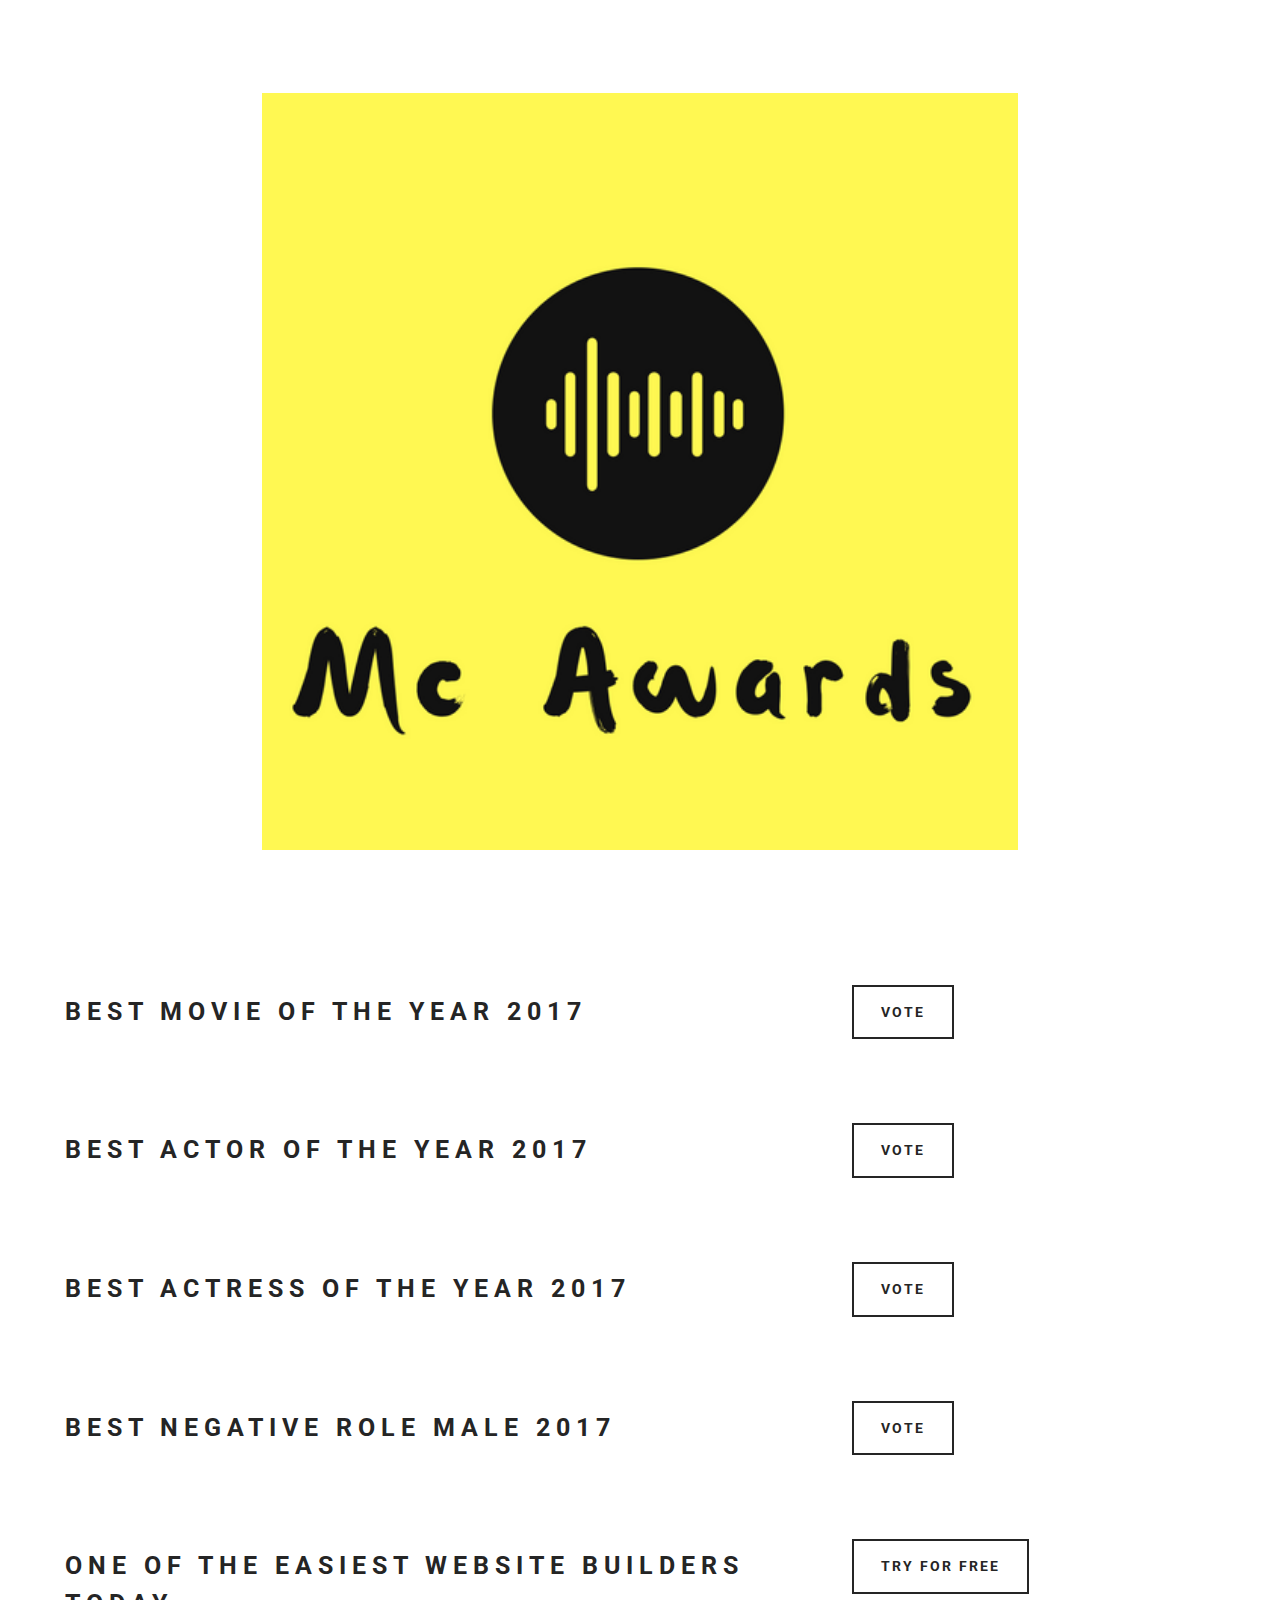
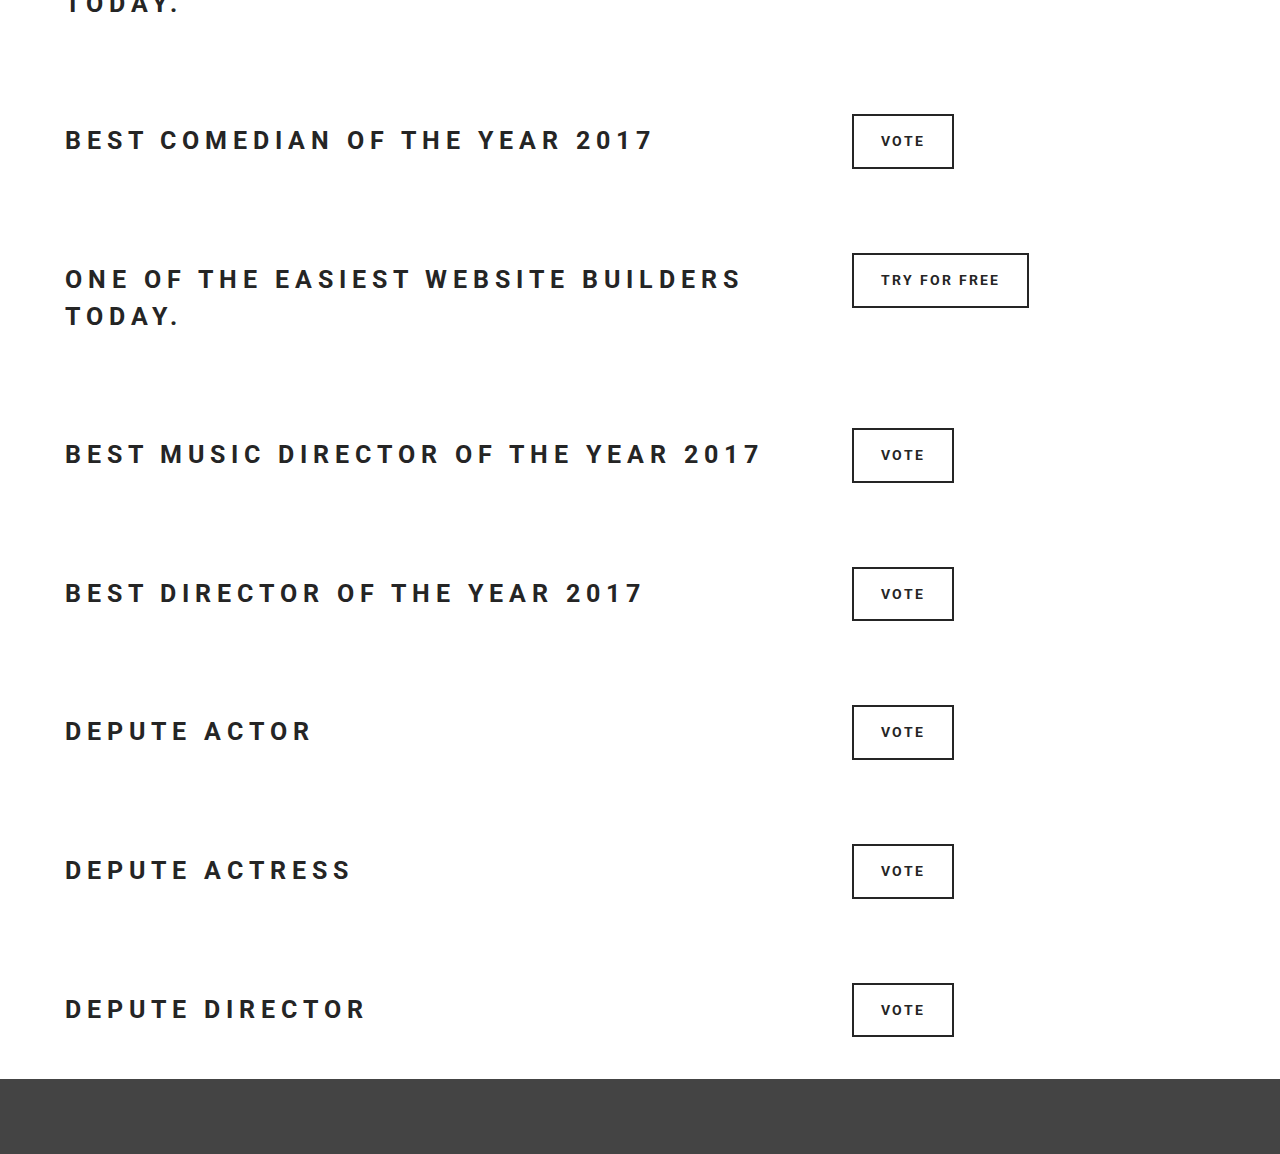
<file: index.html>
<!DOCTYPE html>
<html >
<head>
  <!-- Site made with Mobirise Website Builder v4.5.2, https://mobirise.com -->
  <meta charset="UTF-8">
  <meta http-equiv="X-UA-Compatible" content="IE=edge">
  <meta name="generator" content="Mobirise v4.5.2, mobirise.com">
  <meta name="viewport" content="width=device-width, initial-scale=1, minimum-scale=1">
  <link rel="shortcut icon" href="assets/images/movies-club-1-128x128.png" type="image/x-icon">
  <meta name="description" content="">
  <title>Home</title>
  <link rel="stylesheet" href="https://fonts.googleapis.com/css?family=Roboto:700,400&subset=cyrillic,latin,greek,vietnamese">
  <link rel="stylesheet" href="assets/bootstrap/css/bootstrap.min.css">
  <link rel="stylesheet" href="assets/mobirise/css/style.css">
  <link rel="stylesheet" href="assets/mobirise/css/mbr-additional.css" type="text/css">
  
  
  
</head>
<body>
<section class="mbr-section" id="image2-i" data-rv-view="7">
    <div class="mbr-section__container container mbr-section__container--isolated">
        <div class="row">
            <div class="col-sm-8 col-sm-offset-2">
                <figure class="mbr-figure mbr-figure--wysiwyg mbr-figure--full-width mbr-figure--caption-inside-bottom">

                    <div><img src="assets/images/movies-club-500x500.png" class="mbr-figure__img"></div>
                    
                </figure>
            </div>
        </div>
    </div>
</section>

<section class="engine"><a href="https://mobirise.co/n">bootstrap modal</a></section><section class="mbr-section mbr-section--relative mbr-section--short-paddings" id="msg-box2-j" data-rv-view="9" style="background-color: rgb(255, 255, 255);">

    

    <div class="mbr-section__container mbr-section__container--isolated container" style="padding-top: 60px; padding-bottom: 60px;">
        <div class="row">
            <div class="mbr-box mbr-box--fixed mbr-box--adapted">
                <div class="mbr-box__magnet mbr-box__magnet--top-left mbr-section__left col-sm-8">
                    <div class="mbr-section__container">
                        <div class="mbr-header mbr-header--auto-align mbr-header--wysiwyg">
                            <h3 class="mbr-header__text">BEST MOVIE OF THE YEAR 2017</h3>
                        </div>
                    </div>
                    
                </div>
                <div class="mbr-box__magnet mbr-box__magnet--top-left mbr-section__right col-sm-4">
                    <div class="mbr-section__container">
                        <div class="mbr-buttons mbr-buttons--auto-align mbr-buttons--top mbr-buttons--left"><a class="mbr-buttons__btn btn btn-lg btn-default" href="http://www.easypolls.net/poll.html?p=5a2d24dfe4b055c80d624a29">VOTE</a></div>
                    </div>
                </div>
            </div>
        </div>
    </div>

</section>

<section class="mbr-section mbr-section--relative mbr-section--short-paddings" id="msg-box2-k" data-rv-view="12" style="background-color: rgb(255, 255, 255);">

    

    <div class="mbr-section__container mbr-section__container--isolated container" style="padding-top: 60px; padding-bottom: 60px;">
        <div class="row">
            <div class="mbr-box mbr-box--fixed mbr-box--adapted">
                <div class="mbr-box__magnet mbr-box__magnet--top-left mbr-section__left col-sm-8">
                    <div class="mbr-section__container">
                        <div class="mbr-header mbr-header--auto-align mbr-header--wysiwyg">
                            <h3 class="mbr-header__text">BEST ACTOR OF THE YEAR 2017</h3>
                        </div>
                    </div>
                    
                </div>
                <div class="mbr-box__magnet mbr-box__magnet--top-left mbr-section__right col-sm-4">
                    <div class="mbr-section__container">
                        <div class="mbr-buttons mbr-buttons--auto-align mbr-buttons--top mbr-buttons--left"><a class="mbr-buttons__btn btn btn-lg btn-default" href="http://www.easypolls.net/poll.html?p=5a2d1434e4b055c80d624a13">VOTE</a></div>
                    </div>
                </div>
            </div>
        </div>
    </div>

</section>

<section class="mbr-section mbr-section--relative mbr-section--short-paddings" id="msg-box2-l" data-rv-view="15" style="background-color: rgb(255, 255, 255);">

    

    <div class="mbr-section__container mbr-section__container--isolated container" style="padding-top: 60px; padding-bottom: 60px;">
        <div class="row">
            <div class="mbr-box mbr-box--fixed mbr-box--adapted">
                <div class="mbr-box__magnet mbr-box__magnet--top-left mbr-section__left col-sm-8">
                    <div class="mbr-section__container">
                        <div class="mbr-header mbr-header--auto-align mbr-header--wysiwyg">
                            <h3 class="mbr-header__text">BEST ACTRESS OF THE YEAR 2017</h3>
                        </div>
                    </div>
                    
                </div>
                <div class="mbr-box__magnet mbr-box__magnet--top-left mbr-section__right col-sm-4">
                    <div class="mbr-section__container">
                        <div class="mbr-buttons mbr-buttons--auto-align mbr-buttons--top mbr-buttons--left"><a class="mbr-buttons__btn btn btn-lg btn-default" href="http://www.easypolls.net/poll.html?p=5a2d2703e4b055c80d624a30">VOTE</a></div>
                    </div>
                </div>
            </div>
        </div>
    </div>

</section>

<section class="mbr-section mbr-section--relative mbr-section--short-paddings" id="msg-box2-m" data-rv-view="18" style="background-color: rgb(255, 255, 255);">

    

    <div class="mbr-section__container mbr-section__container--isolated container" style="padding-top: 60px; padding-bottom: 60px;">
        <div class="row">
            <div class="mbr-box mbr-box--fixed mbr-box--adapted">
                <div class="mbr-box__magnet mbr-box__magnet--top-left mbr-section__left col-sm-8">
                    <div class="mbr-section__container">
                        <div class="mbr-header mbr-header--auto-align mbr-header--wysiwyg">
                            <h3 class="mbr-header__text">BEST NEGATIVE ROLE MALE 2017</h3>
                        </div>
                    </div>
                    
                </div>
                <div class="mbr-box__magnet mbr-box__magnet--top-left mbr-section__right col-sm-4">
                    <div class="mbr-section__container">
                        <div class="mbr-buttons mbr-buttons--auto-align mbr-buttons--top mbr-buttons--left"><a class="mbr-buttons__btn btn btn-lg btn-default" href="http://www.easypolls.net/poll.html?p=5a2d48abe4b055c80d624a49">VOTE</a></div>
                    </div>
                </div>
            </div>
        </div>
    </div>

</section>

<section class="mbr-section mbr-section--relative mbr-section--short-paddings" id="msg-box2-r" data-rv-view="51" style="background-color: rgb(255, 255, 255);">

    

    <div class="mbr-section__container mbr-section__container--isolated container" style="padding-top: 60px; padding-bottom: 60px;">
        <div class="row">
            <div class="mbr-box mbr-box--fixed mbr-box--adapted">
                <div class="mbr-box__magnet mbr-box__magnet--top-left mbr-section__left col-sm-8">
                    <div class="mbr-section__container">
                        <div class="mbr-header mbr-header--auto-align mbr-header--wysiwyg">
                            <h3 class="mbr-header__text">ONE OF THE EASIEST WEBSITE BUILDERS TODAY.</h3>
                        </div>
                    </div>
                    
                </div>
                <div class="mbr-box__magnet mbr-box__magnet--top-left mbr-section__right col-sm-4">
                    <div class="mbr-section__container">
                        <div class="mbr-buttons mbr-buttons--auto-align mbr-buttons--top mbr-buttons--left"><a class="mbr-buttons__btn btn btn-lg btn-default" href="https://mobirise.com">TRY FOR FREE</a></div>
                    </div>
                </div>
            </div>
        </div>
    </div>

</section>

<section class="mbr-section mbr-section--relative mbr-section--short-paddings" id="msg-box2-n" data-rv-view="21" style="background-color: rgb(255, 255, 255);">

    

    <div class="mbr-section__container mbr-section__container--isolated container" style="padding-top: 60px; padding-bottom: 60px;">
        <div class="row">
            <div class="mbr-box mbr-box--fixed mbr-box--adapted">
                <div class="mbr-box__magnet mbr-box__magnet--top-left mbr-section__left col-sm-8">
                    <div class="mbr-section__container">
                        <div class="mbr-header mbr-header--auto-align mbr-header--wysiwyg">
                            <h3 class="mbr-header__text">BEST COMEDIAN OF THE YEAR 2017</h3>
                        </div>
                    </div>
                    
                </div>
                <div class="mbr-box__magnet mbr-box__magnet--top-left mbr-section__right col-sm-4">
                    <div class="mbr-section__container">
                        <div class="mbr-buttons mbr-buttons--auto-align mbr-buttons--top mbr-buttons--left"><a class="mbr-buttons__btn btn btn-lg btn-default" href="http://www.easypolls.net/poll.html?p=5a2d6265e4b055c80d624a74">VOTE</a></div>
                    </div>
                </div>
            </div>
        </div>
    </div>

</section>

<section class="mbr-section mbr-section--relative mbr-section--short-paddings" id="msg-box2-s" data-rv-view="54" style="background-color: rgb(255, 255, 255);">

    

    <div class="mbr-section__container mbr-section__container--isolated container" style="padding-top: 60px; padding-bottom: 60px;">
        <div class="row">
            <div class="mbr-box mbr-box--fixed mbr-box--adapted">
                <div class="mbr-box__magnet mbr-box__magnet--top-left mbr-section__left col-sm-8">
                    <div class="mbr-section__container">
                        <div class="mbr-header mbr-header--auto-align mbr-header--wysiwyg">
                            <h3 class="mbr-header__text">ONE OF THE EASIEST WEBSITE BUILDERS TODAY.</h3>
                        </div>
                    </div>
                    
                </div>
                <div class="mbr-box__magnet mbr-box__magnet--top-left mbr-section__right col-sm-4">
                    <div class="mbr-section__container">
                        <div class="mbr-buttons mbr-buttons--auto-align mbr-buttons--top mbr-buttons--left"><a class="mbr-buttons__btn btn btn-lg btn-default" href="https://mobirise.com">TRY FOR FREE</a></div>
                    </div>
                </div>
            </div>
        </div>
    </div>

</section>

<section class="mbr-section mbr-section--relative mbr-section--short-paddings" id="msg-box2-o" data-rv-view="24" style="background-color: rgb(255, 255, 255);">

    

    <div class="mbr-section__container mbr-section__container--isolated container" style="padding-top: 60px; padding-bottom: 60px;">
        <div class="row">
            <div class="mbr-box mbr-box--fixed mbr-box--adapted">
                <div class="mbr-box__magnet mbr-box__magnet--top-left mbr-section__left col-sm-8">
                    <div class="mbr-section__container">
                        <div class="mbr-header mbr-header--auto-align mbr-header--wysiwyg">
                            <h3 class="mbr-header__text">BEST MUSIC DIRECTOR OF THE YEAR 2017</h3>
                        </div>
                    </div>
                    
                </div>
                <div class="mbr-box__magnet mbr-box__magnet--top-left mbr-section__right col-sm-4">
                    <div class="mbr-section__container">
                        <div class="mbr-buttons mbr-buttons--auto-align mbr-buttons--top mbr-buttons--left"><a class="mbr-buttons__btn btn btn-lg btn-default" href="http://www.easypolls.net/poll.html?p=5a2d63d5e4b055c80d624a78">VOTE</a></div>
                    </div>
                </div>
            </div>
        </div>
    </div>

</section>

<section class="mbr-section mbr-section--relative mbr-section--short-paddings" id="msg-box2-p" data-rv-view="27" style="background-color: rgb(255, 255, 255);">

    

    <div class="mbr-section__container mbr-section__container--isolated container" style="padding-top: 60px; padding-bottom: 60px;">
        <div class="row">
            <div class="mbr-box mbr-box--fixed mbr-box--adapted">
                <div class="mbr-box__magnet mbr-box__magnet--top-left mbr-section__left col-sm-8">
                    <div class="mbr-section__container">
                        <div class="mbr-header mbr-header--auto-align mbr-header--wysiwyg">
                            <h3 class="mbr-header__text">BEST DIRECTOR OF THE YEAR 2017</h3>
                        </div>
                    </div>
                    
                </div>
                <div class="mbr-box__magnet mbr-box__magnet--top-left mbr-section__right col-sm-4">
                    <div class="mbr-section__container">
                        <div class="mbr-buttons mbr-buttons--auto-align mbr-buttons--top mbr-buttons--left"><a class="mbr-buttons__btn btn btn-lg btn-default" href="http://www.easypolls.net/poll.html?p=5a2d28c2e4b055c80d624a31">VOTE</a></div>
                    </div>
                </div>
            </div>
        </div>
    </div>

</section>

<section class="mbr-section mbr-section--relative mbr-section--short-paddings" id="msg-box2-q" data-rv-view="30" style="background-color: rgb(255, 255, 255);">

    

    <div class="mbr-section__container mbr-section__container--isolated container" style="padding-top: 60px; padding-bottom: 60px;">
        <div class="row">
            <div class="mbr-box mbr-box--fixed mbr-box--adapted">
                <div class="mbr-box__magnet mbr-box__magnet--top-left mbr-section__left col-sm-8">
                    <div class="mbr-section__container">
                        <div class="mbr-header mbr-header--auto-align mbr-header--wysiwyg">
                            <h3 class="mbr-header__text">DEPUTE ACTOR</h3>
                        </div>
                    </div>
                    
                </div>
                <div class="mbr-box__magnet mbr-box__magnet--top-left mbr-section__right col-sm-4">
                    <div class="mbr-section__container">
                        <div class="mbr-buttons mbr-buttons--auto-align mbr-buttons--top mbr-buttons--left"><a class="mbr-buttons__btn btn btn-lg btn-default" href="http://www.easypolls.net/poll.html?p=5a2d6507e4b055c80d624a79">VOTE</a></div>
                    </div>
                </div>
            </div>
        </div>
    </div>

</section>

<section class="mbr-section mbr-section--relative mbr-section--short-paddings" id="msg-box2-t" data-rv-view="189" style="background-color: rgb(255, 255, 255);">

    

    <div class="mbr-section__container mbr-section__container--isolated container" style="padding-top: 60px; padding-bottom: 60px;">
        <div class="row">
            <div class="mbr-box mbr-box--fixed mbr-box--adapted">
                <div class="mbr-box__magnet mbr-box__magnet--top-left mbr-section__left col-sm-8">
                    <div class="mbr-section__container">
                        <div class="mbr-header mbr-header--auto-align mbr-header--wysiwyg">
                            <h3 class="mbr-header__text">DEPUTE ACTRESS</h3>
                        </div>
                    </div>
                    
                </div>
                <div class="mbr-box__magnet mbr-box__magnet--top-left mbr-section__right col-sm-4">
                    <div class="mbr-section__container">
                        <div class="mbr-buttons mbr-buttons--auto-align mbr-buttons--top mbr-buttons--left"><a class="mbr-buttons__btn btn btn-lg btn-default" href="http://www.easypolls.net/poll.html?p=5a2d668ae4b055c80d624a7c">VOTE</a></div>
                    </div>
                </div>
            </div>
        </div>
    </div>

</section>

<section class="mbr-section mbr-section--relative mbr-section--short-paddings" id="msg-box2-u" data-rv-view="192" style="background-color: rgb(255, 255, 255);">

    

    <div class="mbr-section__container mbr-section__container--isolated container" style="padding-top: 60px; padding-bottom: 60px;">
        <div class="row">
            <div class="mbr-box mbr-box--fixed mbr-box--adapted">
                <div class="mbr-box__magnet mbr-box__magnet--top-left mbr-section__left col-sm-8">
                    <div class="mbr-section__container">
                        <div class="mbr-header mbr-header--auto-align mbr-header--wysiwyg">
                            <h3 class="mbr-header__text">DEPUTE DIRECTOR</h3>
                        </div>
                    </div>
                    
                </div>
                <div class="mbr-box__magnet mbr-box__magnet--top-left mbr-section__right col-sm-4">
                    <div class="mbr-section__container">
                        <div class="mbr-buttons mbr-buttons--auto-align mbr-buttons--top mbr-buttons--left"><a class="mbr-buttons__btn btn btn-lg btn-default" href="http://www.easypolls.net/poll.html?p=5a2d692ae4b055c80d624a7f">VOTE</a></div>
                    </div>
                </div>
            </div>
        </div>
    </div>

</section>

<footer class="mbr-section mbr-section--relative mbr-section--fixed-size" id="footer1-g" data-rv-view="3" style="background-color: rgb(68, 68, 68);">
    
    <div class="mbr-section__container container">
        <div class="mbr-footer mbr-footer--wysiwyg row" style="padding-top: 36.9px; padding-bottom: 36.9px;">
            <div class="col-sm-12">
                <p class="mbr-footer__copyright"></p>
            </div>
        </div>
    </div>
</footer>


  <script src="assets/web/assets/jquery/jquery.min.js"></script>
  <script src="assets/bootstrap/js/bootstrap.min.js"></script>
  <script src="assets/smooth-scroll/smooth-scroll.js"></script>
  <script src="assets/mobirise/js/script.js"></script>
  
  
</body>
</html>
</file>
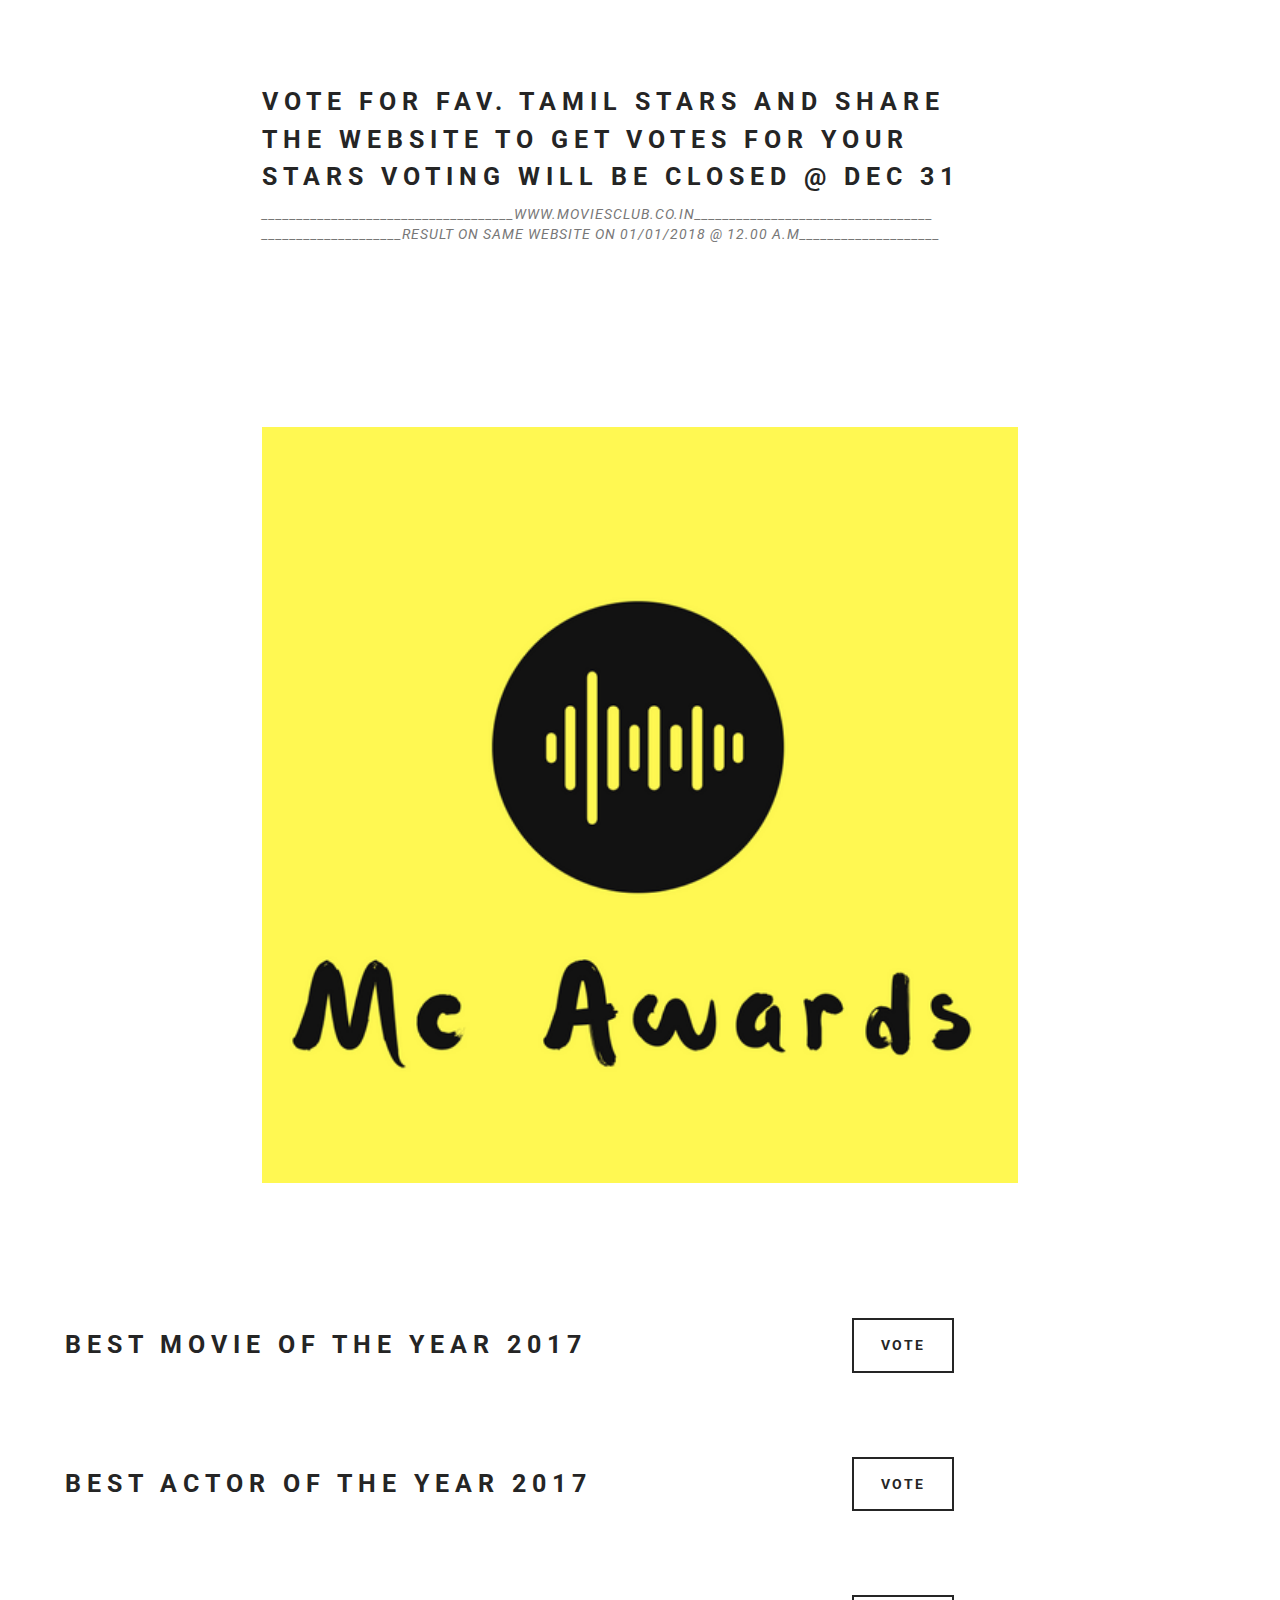
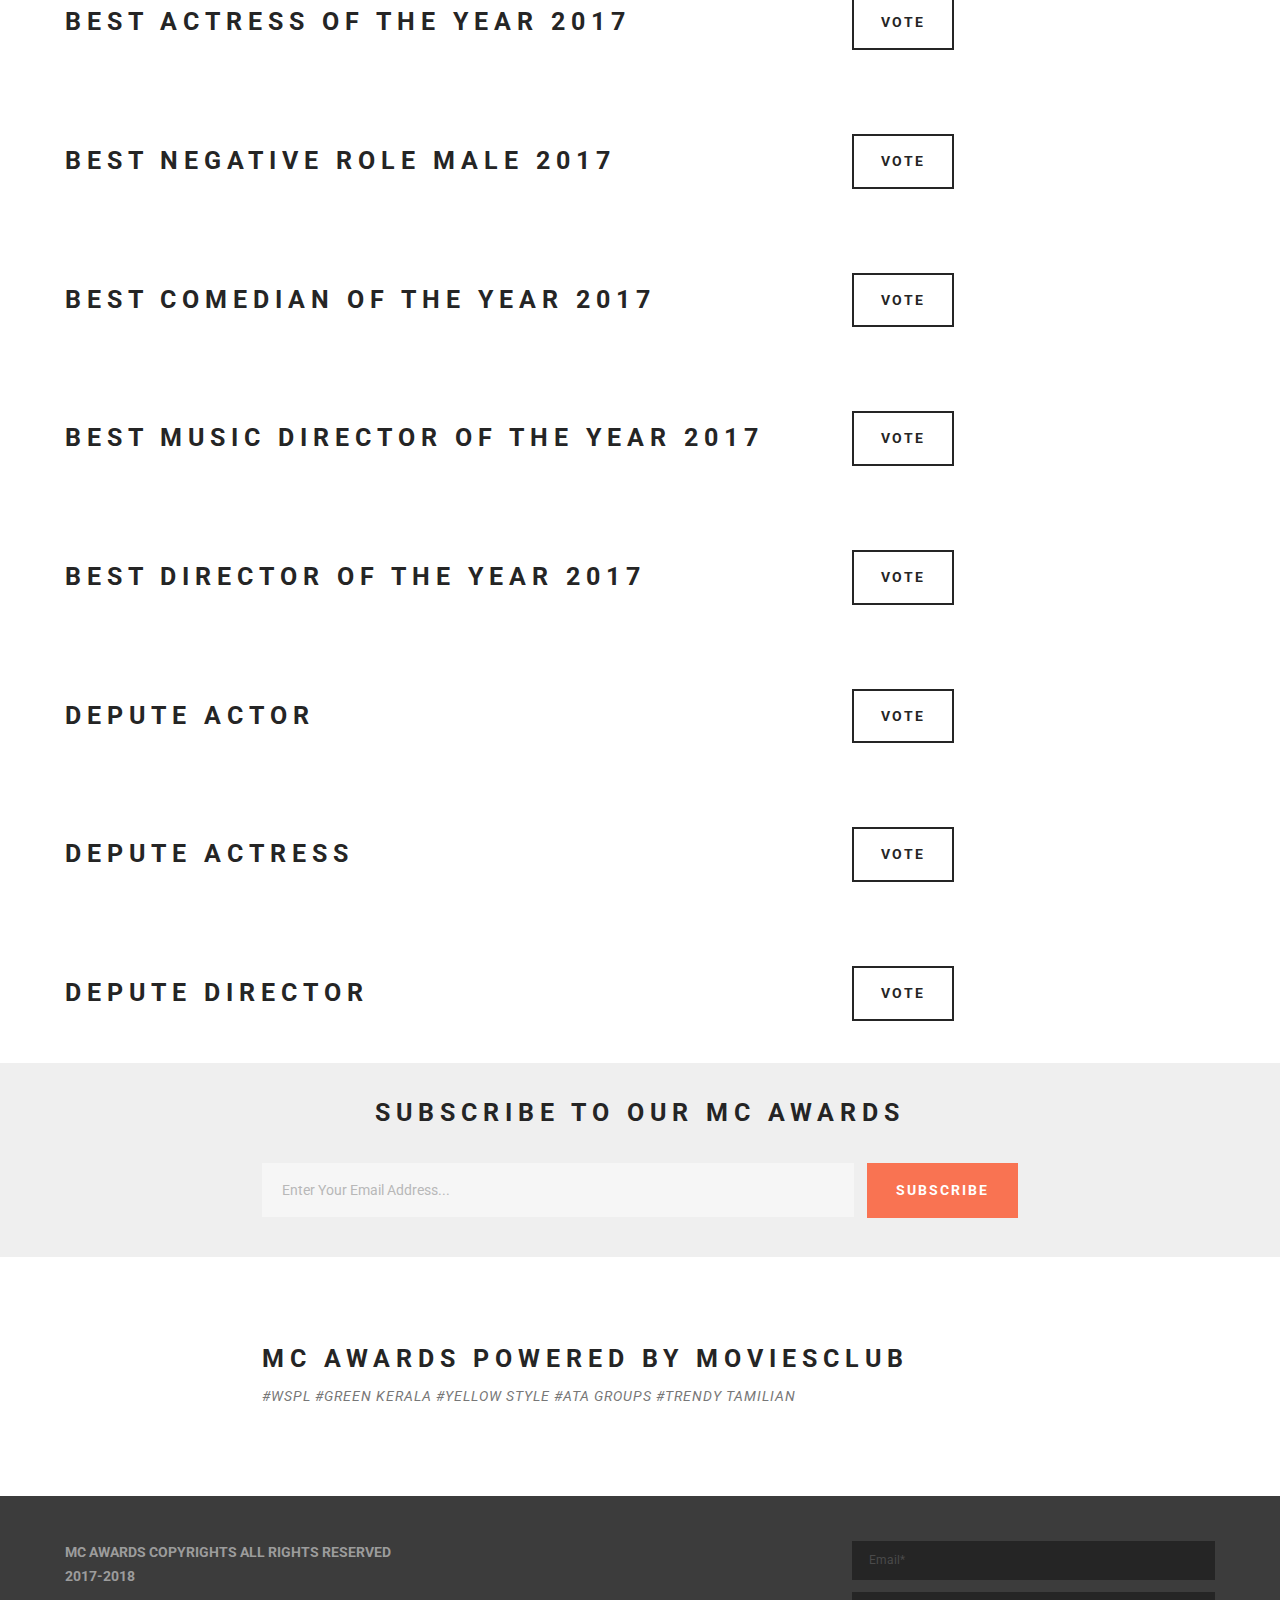
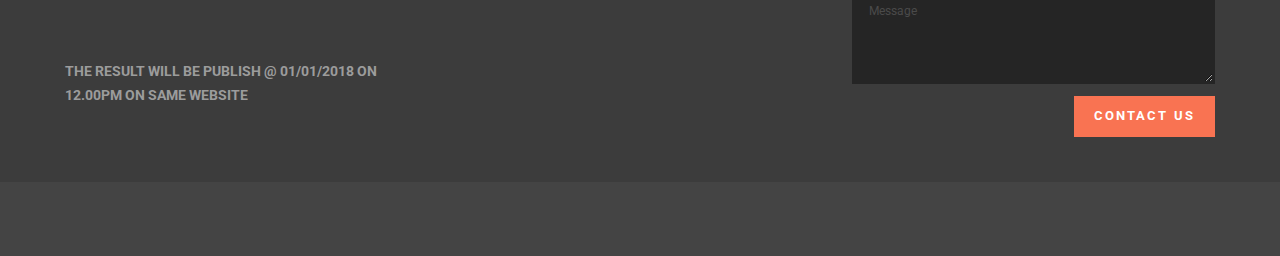
<file: McAwards2017.html>
<!DOCTYPE html>
<html >
<head>
  <!-- Site made with Mobirise Website Builder v4.5.2, https://mobirise.com -->
  <meta charset="UTF-8">
  <meta http-equiv="X-UA-Compatible" content="IE=edge">
  <meta name="generator" content="Mobirise v4.5.2, mobirise.com">
  <meta name="viewport" content="width=device-width, initial-scale=1, minimum-scale=1">
  <link rel="shortcut icon" href="assets/images/movies-club-1-128x128.png" type="image/x-icon">
  <meta name="description" content="">
  <title>McAwards2017</title>
  <link rel="stylesheet" href="https://fonts.googleapis.com/css?family=Roboto:700,400&subset=cyrillic,latin,greek,vietnamese">
  <link rel="stylesheet" href="assets/bootstrap/css/bootstrap.min.css">
  <link rel="stylesheet" href="assets/mobirise/css/style.css">
  <link rel="stylesheet" href="assets/mobirise/css/mbr-additional.css" type="text/css">
  
  
  
</head>
<body>
<section class="mbr-section" id="header3-10" data-rv-view="101">
    <div class="mbr-section__container container mbr-section__container--isolated">
        <div class="mbr-header mbr-header--wysiwyg row">
            <div class="col-sm-8 col-sm-offset-2">
                <h3 class="mbr-header__text">VOTE FOR FAV. TAMIL STARS AND SHARE THE WEBSITE TO GET VOTES FOR YOUR STARS VOTING WILL BE CLOSED @ DEC 31</h3>
                <p class="mbr-header__subtext">____________________________________WWW.MOVIESCLUB.CO.IN__________________________________<br>____________________RESULT ON SAME WEBSITE ON 01/01/2018 @ 12.00 A.M____________________</p>
            </div>
        </div>
    </div>
</section>

<section class="engine"><a href="https://mobirise.co/i">how to build your own website for free</a></section><section class="mbr-section" id="image2-i" data-rv-view="2">
    <div class="mbr-section__container container mbr-section__container--isolated">
        <div class="row">
            <div class="col-sm-8 col-sm-offset-2">
                <figure class="mbr-figure mbr-figure--wysiwyg mbr-figure--full-width mbr-figure--caption-inside-bottom">

                    <div><img src="assets/images/movies-club-500x500.png" class="mbr-figure__img"></div>
                    
                </figure>
            </div>
        </div>
    </div>
</section>

<section class="mbr-section mbr-section--relative mbr-section--short-paddings" id="msg-box2-j" data-rv-view="4" style="background-color: rgb(255, 255, 255);">

    

    <div class="mbr-section__container mbr-section__container--isolated container" style="padding-top: 60px; padding-bottom: 60px;">
        <div class="row">
            <div class="mbr-box mbr-box--fixed mbr-box--adapted">
                <div class="mbr-box__magnet mbr-box__magnet--top-left mbr-section__left col-sm-8">
                    <div class="mbr-section__container">
                        <div class="mbr-header mbr-header--auto-align mbr-header--wysiwyg">
                            <h3 class="mbr-header__text">BEST MOVIE OF THE YEAR 2017</h3>
                        </div>
                    </div>
                    
                </div>
                <div class="mbr-box__magnet mbr-box__magnet--top-left mbr-section__right col-sm-4">
                    <div class="mbr-section__container">
                        <div class="mbr-buttons mbr-buttons--auto-align mbr-buttons--top mbr-buttons--left"><a class="mbr-buttons__btn btn btn-lg btn-default" href="http://www.easypolls.net/poll.html?p=5a2d24dfe4b055c80d624a29">VOTE</a></div>
                    </div>
                </div>
            </div>
        </div>
    </div>

</section>

<section class="mbr-section mbr-section--relative mbr-section--short-paddings" id="msg-box2-k" data-rv-view="7" style="background-color: rgb(255, 255, 255);">

    

    <div class="mbr-section__container mbr-section__container--isolated container" style="padding-top: 60px; padding-bottom: 60px;">
        <div class="row">
            <div class="mbr-box mbr-box--fixed mbr-box--adapted">
                <div class="mbr-box__magnet mbr-box__magnet--top-left mbr-section__left col-sm-8">
                    <div class="mbr-section__container">
                        <div class="mbr-header mbr-header--auto-align mbr-header--wysiwyg">
                            <h3 class="mbr-header__text">BEST ACTOR OF THE YEAR 2017</h3>
                        </div>
                    </div>
                    
                </div>
                <div class="mbr-box__magnet mbr-box__magnet--top-left mbr-section__right col-sm-4">
                    <div class="mbr-section__container">
                        <div class="mbr-buttons mbr-buttons--auto-align mbr-buttons--top mbr-buttons--left"><a class="mbr-buttons__btn btn btn-lg btn-default" href="http://www.easypolls.net/poll.html?p=5a2d1434e4b055c80d624a13">VOTE</a></div>
                    </div>
                </div>
            </div>
        </div>
    </div>

</section>

<section class="mbr-section mbr-section--relative mbr-section--short-paddings" id="msg-box2-l" data-rv-view="10" style="background-color: rgb(255, 255, 255);">

    

    <div class="mbr-section__container mbr-section__container--isolated container" style="padding-top: 60px; padding-bottom: 60px;">
        <div class="row">
            <div class="mbr-box mbr-box--fixed mbr-box--adapted">
                <div class="mbr-box__magnet mbr-box__magnet--top-left mbr-section__left col-sm-8">
                    <div class="mbr-section__container">
                        <div class="mbr-header mbr-header--auto-align mbr-header--wysiwyg">
                            <h3 class="mbr-header__text">BEST ACTRESS OF THE YEAR 2017</h3>
                        </div>
                    </div>
                    
                </div>
                <div class="mbr-box__magnet mbr-box__magnet--top-left mbr-section__right col-sm-4">
                    <div class="mbr-section__container">
                        <div class="mbr-buttons mbr-buttons--auto-align mbr-buttons--top mbr-buttons--left"><a class="mbr-buttons__btn btn btn-lg btn-default" href="http://www.easypolls.net/poll.html?p=5a2d2703e4b055c80d624a30">VOTE</a></div>
                    </div>
                </div>
            </div>
        </div>
    </div>

</section>

<section class="mbr-section mbr-section--relative mbr-section--short-paddings" id="msg-box2-m" data-rv-view="13" style="background-color: rgb(255, 255, 255);">

    

    <div class="mbr-section__container mbr-section__container--isolated container" style="padding-top: 60px; padding-bottom: 60px;">
        <div class="row">
            <div class="mbr-box mbr-box--fixed mbr-box--adapted">
                <div class="mbr-box__magnet mbr-box__magnet--top-left mbr-section__left col-sm-8">
                    <div class="mbr-section__container">
                        <div class="mbr-header mbr-header--auto-align mbr-header--wysiwyg">
                            <h3 class="mbr-header__text">BEST NEGATIVE ROLE MALE 2017</h3>
                        </div>
                    </div>
                    
                </div>
                <div class="mbr-box__magnet mbr-box__magnet--top-left mbr-section__right col-sm-4">
                    <div class="mbr-section__container">
                        <div class="mbr-buttons mbr-buttons--auto-align mbr-buttons--top mbr-buttons--left"><a class="mbr-buttons__btn btn btn-lg btn-default" href="http://www.easypolls.net/poll.html?p=5a2d48abe4b055c80d624a49">VOTE</a></div>
                    </div>
                </div>
            </div>
        </div>
    </div>

</section>

<section class="mbr-section mbr-section--relative mbr-section--short-paddings" id="msg-box2-n" data-rv-view="16" style="background-color: rgb(255, 255, 255);">

    

    <div class="mbr-section__container mbr-section__container--isolated container" style="padding-top: 60px; padding-bottom: 60px;">
        <div class="row">
            <div class="mbr-box mbr-box--fixed mbr-box--adapted">
                <div class="mbr-box__magnet mbr-box__magnet--top-left mbr-section__left col-sm-8">
                    <div class="mbr-section__container">
                        <div class="mbr-header mbr-header--auto-align mbr-header--wysiwyg">
                            <h3 class="mbr-header__text">BEST COMEDIAN OF THE YEAR 2017</h3>
                        </div>
                    </div>
                    
                </div>
                <div class="mbr-box__magnet mbr-box__magnet--top-left mbr-section__right col-sm-4">
                    <div class="mbr-section__container">
                        <div class="mbr-buttons mbr-buttons--auto-align mbr-buttons--top mbr-buttons--left"><a class="mbr-buttons__btn btn btn-lg btn-default" href="http://www.easypolls.net/poll.html?p=5a2d6265e4b055c80d624a74">VOTE</a></div>
                    </div>
                </div>
            </div>
        </div>
    </div>

</section>

<section class="mbr-section mbr-section--relative mbr-section--short-paddings" id="msg-box2-o" data-rv-view="19" style="background-color: rgb(255, 255, 255);">

    

    <div class="mbr-section__container mbr-section__container--isolated container" style="padding-top: 60px; padding-bottom: 60px;">
        <div class="row">
            <div class="mbr-box mbr-box--fixed mbr-box--adapted">
                <div class="mbr-box__magnet mbr-box__magnet--top-left mbr-section__left col-sm-8">
                    <div class="mbr-section__container">
                        <div class="mbr-header mbr-header--auto-align mbr-header--wysiwyg">
                            <h3 class="mbr-header__text">BEST MUSIC DIRECTOR OF THE YEAR 2017</h3>
                        </div>
                    </div>
                    
                </div>
                <div class="mbr-box__magnet mbr-box__magnet--top-left mbr-section__right col-sm-4">
                    <div class="mbr-section__container">
                        <div class="mbr-buttons mbr-buttons--auto-align mbr-buttons--top mbr-buttons--left"><a class="mbr-buttons__btn btn btn-lg btn-default" href="http://www.easypolls.net/poll.html?p=5a2d63d5e4b055c80d624a78">VOTE</a></div>
                    </div>
                </div>
            </div>
        </div>
    </div>

</section>

<section class="mbr-section mbr-section--relative mbr-section--short-paddings" id="msg-box2-p" data-rv-view="22" style="background-color: rgb(255, 255, 255);">

    

    <div class="mbr-section__container mbr-section__container--isolated container" style="padding-top: 60px; padding-bottom: 60px;">
        <div class="row">
            <div class="mbr-box mbr-box--fixed mbr-box--adapted">
                <div class="mbr-box__magnet mbr-box__magnet--top-left mbr-section__left col-sm-8">
                    <div class="mbr-section__container">
                        <div class="mbr-header mbr-header--auto-align mbr-header--wysiwyg">
                            <h3 class="mbr-header__text">BEST DIRECTOR OF THE YEAR 2017</h3>
                        </div>
                    </div>
                    
                </div>
                <div class="mbr-box__magnet mbr-box__magnet--top-left mbr-section__right col-sm-4">
                    <div class="mbr-section__container">
                        <div class="mbr-buttons mbr-buttons--auto-align mbr-buttons--top mbr-buttons--left"><a class="mbr-buttons__btn btn btn-lg btn-default" href="http://www.easypolls.net/poll.html?p=5a2d28c2e4b055c80d624a31">VOTE</a></div>
                    </div>
                </div>
            </div>
        </div>
    </div>

</section>

<section class="mbr-section mbr-section--relative mbr-section--short-paddings" id="msg-box2-q" data-rv-view="25" style="background-color: rgb(255, 255, 255);">

    

    <div class="mbr-section__container mbr-section__container--isolated container" style="padding-top: 60px; padding-bottom: 60px;">
        <div class="row">
            <div class="mbr-box mbr-box--fixed mbr-box--adapted">
                <div class="mbr-box__magnet mbr-box__magnet--top-left mbr-section__left col-sm-8">
                    <div class="mbr-section__container">
                        <div class="mbr-header mbr-header--auto-align mbr-header--wysiwyg">
                            <h3 class="mbr-header__text">DEPUTE ACTOR</h3>
                        </div>
                    </div>
                    
                </div>
                <div class="mbr-box__magnet mbr-box__magnet--top-left mbr-section__right col-sm-4">
                    <div class="mbr-section__container">
                        <div class="mbr-buttons mbr-buttons--auto-align mbr-buttons--top mbr-buttons--left"><a class="mbr-buttons__btn btn btn-lg btn-default" href="http://www.easypolls.net/poll.html?p=5a2d6507e4b055c80d624a79">VOTE</a></div>
                    </div>
                </div>
            </div>
        </div>
    </div>

</section>

<section class="mbr-section mbr-section--relative mbr-section--short-paddings" id="msg-box2-t" data-rv-view="28" style="background-color: rgb(255, 255, 255);">

    

    <div class="mbr-section__container mbr-section__container--isolated container" style="padding-top: 60px; padding-bottom: 60px;">
        <div class="row">
            <div class="mbr-box mbr-box--fixed mbr-box--adapted">
                <div class="mbr-box__magnet mbr-box__magnet--top-left mbr-section__left col-sm-8">
                    <div class="mbr-section__container">
                        <div class="mbr-header mbr-header--auto-align mbr-header--wysiwyg">
                            <h3 class="mbr-header__text">DEPUTE ACTRESS</h3>
                        </div>
                    </div>
                    
                </div>
                <div class="mbr-box__magnet mbr-box__magnet--top-left mbr-section__right col-sm-4">
                    <div class="mbr-section__container">
                        <div class="mbr-buttons mbr-buttons--auto-align mbr-buttons--top mbr-buttons--left"><a class="mbr-buttons__btn btn btn-lg btn-default" href="http://www.easypolls.net/poll.html?p=5a2d668ae4b055c80d624a7c">VOTE</a></div>
                    </div>
                </div>
            </div>
        </div>
    </div>

</section>

<section class="mbr-section mbr-section--relative mbr-section--short-paddings" id="msg-box2-u" data-rv-view="31" style="background-color: rgb(255, 255, 255);">

    

    <div class="mbr-section__container mbr-section__container--isolated container" style="padding-top: 60px; padding-bottom: 60px;">
        <div class="row">
            <div class="mbr-box mbr-box--fixed mbr-box--adapted">
                <div class="mbr-box__magnet mbr-box__magnet--top-left mbr-section__left col-sm-8">
                    <div class="mbr-section__container">
                        <div class="mbr-header mbr-header--auto-align mbr-header--wysiwyg">
                            <h3 class="mbr-header__text">DEPUTE DIRECTOR</h3>
                        </div>
                    </div>
                    
                </div>
                <div class="mbr-box__magnet mbr-box__magnet--top-left mbr-section__right col-sm-4">
                    <div class="mbr-section__container">
                        <div class="mbr-buttons mbr-buttons--auto-align mbr-buttons--top mbr-buttons--left"><a class="mbr-buttons__btn btn btn-lg btn-default" href="http://www.easypolls.net/poll.html?p=5a2d692ae4b055c80d624a7f">VOTE</a></div>
                    </div>
                </div>
            </div>
        </div>
    </div>

</section>

<section class="mbr-section mbr-section--relative mbr-section--fixed-size" id="form2-w" data-rv-view="34" style="background-color: rgb(239, 239, 239);">
    
    <div class="mbr-section__container mbr-section__container--sm-padding container" style="padding-top: 40.8px; padding-bottom: 40.8px;">
        <div class="row">
            <div class="col-sm-12">
                <div class="row">
                    <div class="col-sm-8 col-sm-offset-2" data-form-type="formoid">
                        <div class="mbr-header mbr-header--center mbr-header--std-padding">
                            <h2 class="mbr-header__text">SUBSCRIBE TO OUR MC AWARDS</h2>
                        </div>
                        <div data-form-alert="true">
                            <div class="hide" data-form-alert-success="true">Thanks for filling out form!</div>
                        </div>
                        <form class="mbr-form" action="https://mobirise.com/" method="post" data-form-title="SUBSCRIBE TO OUR MC AWARDS">
                            <input type="hidden" value="6a96kBUin4QgLE+co9R50iAKDPCjPCD0cJwsRD76iHB7TFr9PD0TAr1Urhzo0qyUT7SrNMt6qAqLrwIKLsh5EqEnmDTTek3pl7QQkCe0+ZzgskgdbULe4esgj7Hdr2Fa" data-form-email="true">
                            <div class="mbr-form__left">
                                <input type="email" class="form-control" name="email" required="" placeholder="Enter Your Email Address..." data-form-field="Email">
                            </div>
                            <div class="mbr-form__right mbr-buttons mbr-buttons--no-offset mbr-buttons--right"><button type="submit" class="mbr-buttons__btn btn btn-lg btn-danger">SUBSCRIBE</button></div>
                        </form>
                    </div>
                </div>

            </div>
        </div>
    </div>
</section>

<section class="mbr-section" id="header3-x" data-rv-view="40">
    <div class="mbr-section__container container mbr-section__container--isolated">
        <div class="mbr-header mbr-header--wysiwyg row">
            <div class="col-sm-8 col-sm-offset-2">
                <h3 class="mbr-header__text">MC AWARDS POWERED BY MOVIESCLUB</h3>
                <p class="mbr-header__subtext">#WSPL #GREEN KERALA #YELLOW STYLE #ATA GROUPS #TRENDY TAMILIAN</p>
            </div>
        </div>
    </div>
</section>

<section class="mbr-section mbr-section--relative mbr-section--fixed-size" id="contacts3-z" data-rv-view="42" style="background-color: rgb(60, 60, 60);">
    
    <div class="mbr-section__container container">
        <div class="mbr-contacts mbr-contacts--wysiwyg row" style="padding-top: 45px; padding-bottom: 45px;">
            <div class="col-sm-8">
                <div class="row">
                    <div class="col-sm-6">
                        <p class="mbr-contacts__text"><strong>MC AWARDS COPYRIGHTS ALL RIGHTS RESERVED 2017-2018&nbsp;</strong><br><br><br><br><strong>THE RESULT WILL BE PUBLISH @ 01/01/2018 ON 12.00PM ON SAME WEBSITE&nbsp;</strong></p>
                    </div>
                    <div class="col-sm-6"><ul class="mbr-contacts__list"></ul></div>
                </div>
            </div>
            <div class="mbr-contacts__column col-sm-4" data-form-type="formoid">
                <div data-form-alert="true">
                    <div class="hide" data-form-alert-success="true">Thanks for filling out form!</div>
                </div>
                <form action="https://mobirise.com/" method="post" data-form-title="MESSAGE">
                    <input type="hidden" value="6Pa6mEDB7+pHcfociV0Btr4/QHJAFEVc7Syphi2WBwZicwu7qg6prQAS5XlA8keoQ3uRKWHsNpLi6MbG2GsjONvqwZ6OlltMJ7sje5UHcracTVO5Q8/gcw50NQt+l4BA" data-form-email="true">
                    
                    <div class="form-group">
                        <input type="email" class="form-control input-sm input-inverse" name="email" required="" placeholder="Email*" data-form-field="Email">
                    </div>
                    
                    <div class="form-group">
                        <textarea class="form-control input-sm input-inverse" name="message" rows="4" placeholder="Message" data-form-field="Message"></textarea>
                    </div>
                    <div class="mbr-buttons mbr-buttons--right btn-inverse"><button type="submit" class="mbr-buttons__btn btn btn-danger">CONTACT US</button></div>
                </form>
            </div>
        </div>
    </div>
</section>

<footer class="mbr-section mbr-section--relative mbr-section--fixed-size" id="footer1-g" data-rv-view="0" style="background-color: rgb(68, 68, 68);">
    
    <div class="mbr-section__container container">
        <div class="mbr-footer mbr-footer--wysiwyg row" style="padding-top: 36.9px; padding-bottom: 36.9px;">
            <div class="col-sm-12">
                <p class="mbr-footer__copyright"></p>
            </div>
        </div>
    </div>
</footer>


  <script src="assets/web/assets/jquery/jquery.min.js"></script>
  <script src="assets/bootstrap/js/bootstrap.min.js"></script>
  <script src="assets/smooth-scroll/smooth-scroll.js"></script>
  <!--[if lte IE 9]>
    <script src="assets/jquery-placeholder/jquery.placeholder.min.js"></script>
  <![endif]-->
  <script src="assets/mobirise/js/script.js"></script>
  <script src="assets/formoid/formoid.min.js"></script>
  
  
</body>
</html>
</file>
<file: assets/mobirise/css/mbr-additional.css>
@isPublish: true;

#header3-10 {
}

#menu1-e {
.navbar {
  padding: .5rem 0;
  background: @menuBgColor;
  transition: none;
  min-height: 77px;
}
.navbar-dropdown.bg-color.transparent.opened {
  background: @menuBgColor;
}
a {
  font-style: normal;
}
.nav-item {
  & span {
    padding-right: 0.4em;
    line-height: 0.5em;
    vertical-align: text-bottom;
    position: relative;
    text-decoration: none;
  }
  & a {
    display: flex;
    align-items: center;
    justify-content: center;
    padding: 0.7rem 0 !important;
    margin: 0rem .65rem !important;
  }
}
.nav-item:focus, .nav-link:focus {
  outline: none;
}
.btn {
  padding: 0.4rem 1.5rem;
  .mbr-iconfont {
    font-size: 1.6rem;
  }
  display: inline-flex;
  align-items: center;
}
.menu-logo {
  margin-right: auto;
  .navbar-brand {
    display: flex;
    margin-left: 5rem;
    padding: 0;
    transition: padding .2s;
    min-height: 3.8rem;
    align-items: center;
    .navbar-caption-wrap {
      display: -webkit-flex;
      -webkit-align-items: center;
      align-items: center;
      word-break: break-word;
      min-width: 7rem;
      margin: .3rem 0;
      .navbar-caption {
        line-height: 1.2rem !important;
        padding-right: 2rem;
      }
    }
    .navbar-logo {
      font-size: 4rem;
      transition: font-size 0.25s;
      & img {
        display: flex;
      }
      .mbr-iconfont {
        transition: font-size 0.25s;
      }
    }
  }
}
.navbar-toggleable-sm .navbar-collapse {
  justify-content: flex-end;
  -webkit-justify-content: flex-end;
  padding-right: 5rem;
  width: auto;
  .navbar-nav {
    flex-wrap: wrap;
    -webkit-flex-wrap: wrap;
    padding-left: 0;
    .nav-item {
      -webkit-align-self: center;
      align-self: center;
    }
  }
  .navbar-buttons {
    padding-left: 0;
    padding-bottom: 0;
  }
}
.dropdown {
  .dropdown-menu {
    background: @menuBgColor;
    display: none;
    position: absolute;
    min-width: 5rem;
    padding-top: 1.4rem;
    padding-bottom: 1.4rem;
    text-align: left;
    .dropdown-item {
      width: auto;
      padding: 0.235em 1.5385em 0.235em 1.5385em !important;
      &::after {
        right: 0.5rem;
      }
    }
    .dropdown-submenu {
      margin: 0;
    }
  }
  &.open > .dropdown-menu {
    display: block;
  }
}
.navbar-toggleable-sm {
  &.opened:after {
    position: absolute;
    width: 100vw;
    height: 100vh;
    content: '';
    background-color: rgba(0, 0, 0, 0.1);
    left: 0;
    bottom: 0;
    transform: translateY(100%);
    -webkit-transform: translateY(100%);
    z-index: 1000;
  }
}
.navbar.navbar-short {
  min-height: 60px;
  transition: all .2s;
  & .navbar-toggler-right {
    top: 20px;
  }
  & .navbar-logo a {
    font-size: 2.5rem !important;
    line-height: 2.5rem;
    transition: font-size 0.25s;
    & .mbr-iconfont {
      font-size: 2.5rem !important;
    }
    & img {
      height: 3rem !important;
    }
  }
  & .navbar-brand {
    min-height: 3rem;
  }
}
button.navbar-toggler {
  width: 31px;
  height: 18px;
  cursor: pointer;
  transition: all .2s;
  top: 1.5rem;
  right: 1rem;
  &:focus {
    outline: none;
  }
  .hamburger span {
    position: absolute;
    right: 0;
    width: 30px;
    height: 2px;
    border-right: 5px;
    background-color: @hamburgerColor;
    &:nth-child(1) {
      top: 0;
      transition: all .2s;
    }
    &:nth-child(2) {
      top: 8px;
      transition: all .15s;
    }
    &:nth-child(3) {
      top: 8px;
      transition: all .15s;
    }
    &:nth-child(4) {
      top: 16px;
      transition: all .2s;
    }
  }
}
nav.opened .hamburger span {
  &:nth-child(1) {
    top: 8px;
    width: 0;
    opacity: 0;
    right: 50%;
    transition: all .2s;
  }
  &:nth-child(2) {
    -webkit-transform: rotate(45deg);
    transform: rotate(45deg);
    transition: all .25s;
  }
  &:nth-child(3) {
    -webkit-transform: rotate(-45deg);
    transform: rotate(-45deg);
    transition: all .25s;
  }
  &:nth-child(4) {
    top: 8px;
    width: 0;
    opacity: 0;
    right: 50%;
    transition: all .2s;
  }
}
.collapsed {
  &.navbar-expand {
    flex-direction: column;
  }
  .btn {
    display: flex;
  }
  .navbar-collapse {
    display: none !important;
    padding-right: 0 !important;
    &.collapsing,&.show {
      display: block !important;
      .navbar-nav {
        display: block;
        text-align: center;
        .nav-item {
          clear: both;
          & when (@showButtons = false) {
            &:last-child {
              margin-bottom: 1rem;
            }
          }
        }
      }
      .navbar-buttons {
        text-align: center;
        &:last-child {
          margin-bottom: 1rem;
        }
      }
    }
  }
  button.navbar-toggler {
    display: block;
  }
  .navbar-brand {
    margin-left: 1rem !important;
  }
  .navbar-toggleable-sm {
    flex-direction: column;
    -webkit-flex-direction: column;
  }
  .dropdown {
    .dropdown-menu {
      width: 100%;
      text-align: center;
      position: relative;
      opacity: 0;
      display: block;
      height: 0;
      visibility: hidden;
      padding: 0;
      transition-duration: .5s;
      transition-property: opacity,padding,height;
    }
    &.open > .dropdown-menu {
      position: relative;
      opacity: 1;
      height: auto;
      padding: 1.4rem 0;
      visibility: visible;
    }
    .dropdown-submenu {
      left: 0;
      text-align: center;
      width: 100%;
    }
    .dropdown-toggle[data-toggle="dropdown-submenu"]::after {
      margin-top: 0;
      position: inherit;
      right: 0;
      top: 50%;
      display: inline-block;
      width: 0;
      height: 0;
      margin-left: .3em;
      vertical-align: middle;
      content: "";
      border-top: .30em solid;
      border-right: .30em solid transparent;
      border-left: .30em solid transparent;
    }
  }
}
@media (max-width: 991px) {
  .navbar-expand {
    flex-direction: column;
  }
  img {
    height: 3.8rem !important;
  }
  .btn {
    display: flex;
  }
  button.navbar-toggler {
    display: block;
  }
  .navbar-brand {
    margin-left: 1rem !important;
  }
  .navbar-toggleable-sm {
    flex-direction: column;
    -webkit-flex-direction: column;
  }
  .navbar-collapse {
    display: none !important;
    padding-right: 0 !important;
    &.collapsing,&.show {
      display: block !important;
      .navbar-nav {
        display: block;
        text-align: center;
        .nav-item {
          clear: both;
          & when (@showButtons = false) {
            &:last-child {
              margin-bottom: 1rem;
            }
          }
        }
      }
      .navbar-buttons {
        text-align: center;
        &:last-child {
          margin-bottom: 1rem;
        }
      }
    }
  }
  .dropdown {
    .dropdown-menu {
      width: 100%;
      text-align: center;
      position: relative;
      opacity: 0;
      display: block;
      height: 0;
      visibility: hidden;
      padding: 0;
      transition-duration: .5s;
      transition-property: opacity,padding,height;
    }
    &.open > .dropdown-menu {
      position: relative;
      opacity: 1;
      height: auto;
      padding: 1.4rem 0;
      visibility: visible;
    }
    .dropdown-submenu {
      left: 0;
      text-align: center;
      width: 100%;
    }
    .dropdown-toggle[data-toggle="dropdown-submenu"]::after {
      margin-top: 0;
      position: inherit;
      right: 0;
      top: 50%;
      display: inline-block;
      width: 0;
      height: 0;
      margin-left: .3em;
      vertical-align: middle;
      content: "";
      border-top: .30em solid;
      border-right: .30em solid transparent;
      border-left: .30em solid transparent;
    }
  }
}
@media (min-width: 767px) {
  .menu-logo {
    flex-shrink: 0;
  }
}
.navbar-collapse {
  flex-basis: auto;
}
.nav-link:hover, .dropdown-item:hover {
  color: @itemsHoverColor !important;
}
}

#footer1-g {
padding-top: (@paddingTop * 15px);
padding-bottom: (@paddingBottom * 15px);
& when (@bg-type = 'image') {
  background-image: url(../../../@bg-value);
}
& when (@bg-type = 'color') {
  background-color: @bg-value;
}
.content {
  @media (max-width: 767px) {
    text-align: center;
    > div:not(:last-child) {
      margin-bottom: 2rem;
    }
  }
}
.media-wrap {
  @media (max-width: 767px) {
    margin-bottom: 1rem;
  }
  .mbr-iconfont-logo {
    font-size: 7.5rem;
    color: #f36;
  }
  img {
    height: 6rem;
  }
}
.footer-lower {
  .copyright {
    @media (max-width: 767px) {
      margin-bottom: 1rem;
      text-align: center;
    }
  }
  hr {
    margin: 1rem 0;
    border-color: #fff;
    opacity: .05;
  }
  .social-list {
    padding-left: 0;
    margin-bottom: 0;
    list-style: none;
    display: flex;
    flex-wrap: wrap;
    justify-content: flex-end;
    -webkit-justify-content: flex-end;
    .mbr-iconfont-social {
      font-size: 1.3rem;
      color: #fff;
    }
    .soc-item {
      margin: 0 .5rem;
    }
    a {
      margin: 0;
      opacity: .5;
      -webkit-transition: .2s linear;
      transition: .2s linear;
      &:hover {
        opacity: 1;
      }
    }
    @media (max-width: 767px) {
      justify-content: center;
      -webkit-justify-content: center;
    }
  }
}
}

#image2-i {
}

#msg-box2-j {
.mbr-header .mbr-header__text {
  color: #252525;
}
.mbr-article {
  color: #252525;
}
}

#msg-box2-k {
.mbr-header .mbr-header__text {
  color: #252525;
}
.mbr-article {
  color: #252525;
}
}

#msg-box2-l {
.mbr-header .mbr-header__text {
  color: #252525;
}
.mbr-article {
  color: #252525;
}
}

#msg-box2-m {
.mbr-header .mbr-header__text {
  color: #252525;
}
.mbr-article {
  color: #252525;
}
}

#msg-box2-n {
.mbr-header .mbr-header__text {
  color: #252525;
}
.mbr-article {
  color: #252525;
}
}

#msg-box2-o {
.mbr-header .mbr-header__text {
  color: #252525;
}
.mbr-article {
  color: #252525;
}
}

#msg-box2-p {
.mbr-header .mbr-header__text {
  color: #252525;
}
.mbr-article {
  color: #252525;
}
}

#msg-box2-q {
.mbr-header .mbr-header__text {
  color: #252525;
}
.mbr-article {
  color: #252525;
}
}

#msg-box2-t {
.mbr-header .mbr-header__text {
  color: #252525;
}
.mbr-article {
  color: #252525;
}
}

#msg-box2-u {
.mbr-header .mbr-header__text {
  color: #252525;
}
.mbr-article {
  color: #252525;
}
}

#form2-w {
}

#header3-x {
}

#contacts3-z {
}
</file>
<file: assets/mobirise/css/style.css>
.is-builder .animated {
  -webkit-animation-name: none !important;
  animation-name: none !important;
}
html {
  position: relative;
  min-height: 100%;
}
.mbr-embedded-video {
  position: relative;
}
.mbr-background-video,
.mbr-background-video-preview {
  bottom: 0;
  left: 0;
  overflow: hidden;
  position: absolute;
  right: 0;
  top: 0;
}
.mbr-parallax-background,
.mbr-background {
  background-attachment: fixed !important;
  background-position: 50% 0;
  background-repeat: no-repeat;
  background-size: cover !important;
}
.mbr-hidden-scrollbar .mbr-parallax-background {
  background-size: auto 130%;
}
.mobile .mbr-parallax-background {
  background-attachment: scroll !important;
}
.mbr-background {
  background-attachment: scroll !important;
}
.mbr-navbar {
  position: relative;
  width: 100%;
}
.mbr-navbar:before {
  content: "";
  display: block;
}
.mbr-navbar__brand-link:after,
.mbr-navbar__brand-img {
  max-height: 74px;
  height: 100%;
}
.mbr-navbar:before,
.mbr-navbar__container {
  height: 98px;
}
.mbr-navbar--ss .mbr-navbar__brand-link:after,
.mbr-navbar--ss .mbr-navbar__brand-img {
  height: 74px;
}
.mbr-navbar--ss:before,
.mbr-navbar--ss .mbr-navbar__container {
  height: 98px;
}
.mbr-navbar--xs .mbr-navbar__brand-link:after,
.mbr-navbar--xs .mbr-navbar__brand-img {
  height: 32px;
}
.mbr-navbar--xs:before,
.mbr-navbar--xs .mbr-navbar__container {
  height: 56px;
}
.mbr-navbar--s .mbr-navbar__brand-link:after,
.mbr-navbar--s .mbr-navbar__brand-img {
  height: 48px;
}
.mbr-navbar--s:before,
.mbr-navbar--s .mbr-navbar__container {
  height: 72px;
}
.mbr-navbar--m .mbr-navbar__brand-link:after,
.mbr-navbar--m .mbr-navbar__brand-img {
  height: 64px;
}
.mbr-navbar--m:before,
.mbr-navbar--m .mbr-navbar__container {
  height: 88px;
}
.mbr-navbar--l .mbr-navbar__brand-link:after,
.mbr-navbar--l .mbr-navbar__brand-img {
  height: 96px;
}
.mbr-navbar--l:before,
.mbr-navbar--l .mbr-navbar__container {
  height: 120px;
}
.mbr-navbar--xl .mbr-navbar__brand-link:after,
.mbr-navbar--xl .mbr-navbar__brand-img {
  height: 128px;
}
.mbr-navbar--xl:before,
.mbr-navbar--xl .mbr-navbar__container {
  height: 152px;
}
.mbr-navbar--short .mbr-navbar__brand-link:after,
.mbr-navbar--short .mbr-navbar__brand-img {
  height: 40px;
}
.mbr-navbar--short .mbr-brand__logo .mbr-iconfont{
  font-size: 40px;
}
.mbr-navbar--short:before,
.mbr-navbar--short .mbr-navbar__container {
  height: 64px;
}
.mbr-navbar--short .mbr-navbar__container {
  padding: 12px 0;
}
@media (max-width: 767px) {
  .mbr-navbar--short .mbr-navbar__brand-link:after,
  .mbr-navbar--short .mbr-navbar__brand-img {
    height: 31px;
  }
  .mbr-navbar--short:before,
  .mbr-navbar--short .mbr-navbar__container {
    height: 45px;
  }
  .mbr-navbar--short .mbr-navbar__container {
    padding: 7px 0;
  }
}
.mbr-navbar__brand-img {
  position: relative;
}
.mbr-navbar__brand-img,
.mbr-navbar__container,
.mbr-navbar__section {
  -webkit-transition: all 300ms ease-in-out 0s;
  -o-transition: all 300ms ease-in-out 0s;
  transition: all 300ms ease-in-out 0s;
}
.mbr-navbar__section {
  background: #2c2c2c;
  height: auto;
  position: absolute;
  top: 0;
  width: 100%;
  z-index: 1000;
}
.mbr-navbar__container {
  display: table;
  padding: 12px 0;
  width: 100%;
}
.mbr-navbar__menu-box {
  display: table;
  width: 100%;
}
.mbr-navbar__menu-box--inline-left,
.mbr-navbar__menu-box--inline-center,
.mbr-navbar__menu-box--inline-right {
  display: block;
  text-align: left;
}
.mbr-navbar__menu-box--inline-center {
  text-align: center;
}
.mbr-navbar__menu-box--inline-right {
  text-align: right;
}
.mbr-navbar__column {
  display: table-cell;
  vertical-align: middle;
}
.mbr-navbar__column--xxs {
  width: 1%;
}
.mbr-navbar__column--xs {
  width: 10%;
}
.mbr-navbar__column--s {
  width: 20%;
}
.mbr-navbar__column--m {
  width: 30%;
}
.mbr-navbar__column--l {
  width: 40%;
}
.mbr-navbar__column--xl {
  width: 50%;
}
.mbr-navbar__menu-box--inline-left .mbr-navbar__column,
.mbr-navbar__menu-box--inline-center .mbr-navbar__column,
.mbr-navbar__menu-box--inline-right .mbr-navbar__column {
  display: inline-block;
}
.mbr-navbar__items {
  float: left;
  padding-left: 0px;
  position: relative;
  left: -20px;
}
.mbr-navbar__items--right {
  float: right;
  left: 0;
}
.float-left {
  float: left;
}
.mbr-navbar__item {
  display: block;
  float: left;
  position: relative;
}
.mbr-navbar__hamburger {
  display: none;
  margin-top: -11px;
  position: absolute;
  right: 0;
  top: 50%;
  z-index: 10000;
}
.mbr-navbar--collapsed .mbr-navbar__container {
  position: relative;
}
.mbr-navbar--collapsed .mbr-navbar__column {
  display: block;
  width: 100%;
}
.mbr-navbar--collapsed .mbr-navbar__items--right {
  padding-top: 13px;
}
.mbr-navbar--collapsed .mbr-navbar__menu {
  background: rgba(0, 0, 0, 0.9);
  display: none;
  height: 100%;
  left: 0;
  position: fixed;
  top: 0;
  width: 100%;
  z-index: 9999;
}
.mbr-navbar--collapsed .mbr-navbar__menu-box {
  display: table-cell;
  vertical-align: middle;
}
.mbr-navbar--collapsed .mbr-navbar__items {
  float: none;
}
.mbr-navbar--collapsed .mbr-navbar__item {
  float: none;
}
.mbr-navbar--collapsed .mbr-navbar__hamburger {
  display: block;
}
.mbr-navbar--collapsed.mbr-navbar--open .mbr-navbar__menu {
  display: table;
}
.mbr-navbar--collapsed.mbr-navbar--open:not(.mbr-navbar--sticky) .mbr-navbar__section {
  background: none;
  position: fixed;
}
.mbr-navbar--collapsed.mbr-navbar--open .mbr-navbar__brand {
  visibility: hidden;
}
.mbr-navbar--collapsed.mbr-navbar--sticky.mbr-navbar--open .mbr-navbar__brand {
  visibility: visible;
}
.mbr-navbar--collapsed.mbr-navbar--open .mbr-navbar__brand-img,
.mbr-navbar--collapsed.mbr-navbar--open .mbr-navbar__container {
  -webkit-transition: none;
  -o-transition: none;
  transition: none;
}
.mbr-navbar--freeze.mbr-navbar--collapsed.mbr-navbar--open .mbr-navbar__hamburger,
.mbr-navbar--freeze.mbr-navbar--collapsed.mbr-navbar--open .mbr-navbar__hamburger:hover {
  color: #fff !important;
}
.mbr-navbar--sticky .mbr-navbar__section {
  position: fixed;
}
.mbr-navbar--absolute {
  position: absolute;
}
/* fix for popup menu conflict */
@media (max-width: 480px) {
  .mbr-navbar--absolute.mbr-navbar[id^=menu-] {
    position: absolute;
  }
}
.mbr-navbar--transparent .mbr-navbar__section {
  background: none;
}
.mbr-navbar--stuck .mbr-navbar__section,
.mbr-navbar--relative .mbr-navbar__section {
  background: #2c2c2c;
}
@media (max-width: 991px) {
  .mbr-navbar--auto-collapse .mbr-navbar__container {
    position: relative;
  }
  .mbr-navbar--auto-collapse .mbr-navbar__column {
    display: block;
    width: 100%;
  }
  .mbr-navbar__column {
    max-height: 100vh;
    overflow-x: hidden;
    overflow-y:auto;
  }
  .mbr-navbar__column::-webkit-scrollbar {
    display:none;
  }
  .mbr-navbar--auto-collapse .mbr-navbar__items--right {
    padding-top: 13px;
  }
  .mbr-navbar--auto-collapse .mbr-navbar__menu {
    background: rgba(0, 0, 0, 0.9);
    display: none;
    height: 100%;
    left: 0;
    position: fixed;
    top: 0;
    width: 100%;
    z-index: 9999;
  }
  .mbr-navbar--auto-collapse .mbr-navbar__menu-box {
    display: table-cell;
    vertical-align: middle;
  }
  .mbr-navbar--auto-collapse .mbr-navbar__items {
    float: none;
  }
  .mbr-navbar--auto-collapse .mbr-navbar__item {
    float: none;
  }
  .mbr-navbar--auto-collapse .mbr-navbar__hamburger {
    display: block;
  }
  .mbr-navbar--auto-collapse.mbr-navbar--open .mbr-navbar__menu {
    display: table;
  }
  .mbr-navbar--auto-collapse.mbr-navbar--open:not(.mbr-navbar--sticky) .mbr-navbar__section {
    background: none;
    position: fixed;
  }
  .mbr-navbar--auto-collapse.mbr-navbar--open .mbr-navbar__brand {
    visibility: hidden;
  }
  .mbr-navbar--auto-collapse.mbr-navbar--sticky.mbr-navbar--open .mbr-navbar__brand {
    visibility: visible;
  }
  .mbr-navbar--auto-collapse.mbr-navbar--open .mbr-navbar__brand-img,
  .mbr-navbar--auto-collapse.mbr-navbar--open .mbr-navbar__container {
    -webkit-transition: none;
    -o-transition: none;
    transition: none;
  }
}
.mbr-after-navbar:before {
  content: "";
  display: block;
  height: 98px;
}
.mbr-hamburger {
  cursor: pointer;
  height: 23px;
  width: 30px;
}
.mbr-hamburger:focus {
  outline: none;
}
.mbr-hamburger__line,
.mbr-hamburger__line:before,
.mbr-hamburger__line:after {
  content: "";
  position: absolute;
  display: block;
  height: 1px;
  cursor: pointer;
}
.mbr-hamburger__line,
.mbr-hamburger__line:before,
.mbr-hamburger__line:after {
  width: 30px;
  border-bottom: 5px solid;
  top: 9px;
}
.mbr-hamburger__line:before {
  top: -9px;
}
.mbr-hamburger__line:after {
  top: 9px;
}
.mbr-hamburger__line,
.mbr-hamburger__line:before,
.mbr-hamburger__line:after {
  -webkit-transition: all 300ms ease-in-out;
  transition: all 300ms ease-in-out;
}
.mbr-hamburger--open .mbr-hamburger__line {
  border-color: transparent;
}
.mbr-hamburger--open .mbr-hamburger__line:before,
.mbr-hamburger--open .mbr-hamburger__line:after {
  top: 0;
}
.mbr-hamburger--open .mbr-hamburger__line:before {
  -ms-transform: rotate(45deg);
  -webkit-transform: rotate(45deg);
  transform: rotate(45deg);
}
.mbr-hamburger--open .mbr-hamburger__line:after {
  top: 10px;
  -ms-transform: translatey(-10px) rotate(-45deg);
  -webkit-transform: translatey(-10px) rotate(-45deg);
  transform: translatey(-10px) rotate(-45deg);
}
@media (max-width: 767px) {
  .mbr-hamburger {
    height: 23px;
    width: 27px;
  }
  .mbr-hamburger__line,
  .mbr-hamburger__line:before,
  .mbr-hamburger__line:after {
    width: 27px;
    border-bottom: 4px solid;
    top: 9px;
  }
  .mbr-hamburger__line:before {
    top: -9px;
  }
  .mbr-hamburger__line:after {
    top: 9px;
  }
}

.navbar-dropdown .hamburger-icon {
  content: "";
  width: 16px;
  -webkit-box-shadow: 0 -6px 0 1px,0 0 0 1px,0 6px 0 1px;
  -moz-box-shadow: 0 -6px 0 1px,0 0 0 1px,0 6px 0 1px;
  box-shadow: 0 -6px 0 1px,0 0 0 1px,0 6px 0 1px;
}

.mbr-brand {
  display: block;
  float: left;
  position: relative;
}
.mbr-brand,
.mbr-brand:hover {
  text-decoration: none;
}
.mbr-brand__name {
  display: block;
  font-weight: bold;
  margin-top: 5px;
  text-align: center;
}
.mbr-brand__name,
.mbr-brand__name:hover {
  text-decoration: none;
}
.mbr-brand--inline {
  display: table;
}
.mbr-brand--inline:after {
  content: "";
  display: table-cell;
  width: 1px;
}
.mbr-brand--inline .mbr-brand__logo,
.mbr-brand--inline .mbr-brand__name {
  display: table-cell;
  vertical-align: middle;
}
.mbr-brand--inline .mbr-brand__logo {
  padding-right: 10px;
}
.mbr-brand--inline .mbr-brand__name {
  margin: 0;
  text-align: left;
}
.mbr-form {
  display: table;
  margin-top: -13px;
  position: relative;
  top: 14px;
  width: 100%;
}
.mbr-form__left,
.mbr-form__right {
  display: table-cell;
  vertical-align: top;
}
.mbr-form__left {
  padding-right: 3px;
}
.mbr-form__right {
  width: 1px;
}
@media (max-width: 530px) {
  .mbr-form {
    display: block;
    margin-top: -27px;
    position: relative;
    top: 26px;
  }
  .mbr-form__left,
  .mbr-form__right {
    display: block;
  }
  .mbr-form__left {
    margin-bottom: 12px;
    padding-right: 0;
  }
  .mbr-form__right {
    width: 100%;
  }
}
.mbr-section {
  padding: 0 20px;
}
.mbr-section--no-padding {
  padding: 0;
}
.mbr-section--relative {
  position: relative;
}
.mbr-section--fixed-size {
  overflow: hidden;
}
.mbr-section--full-height {
  height: 100vh;
}
.mbr-section--full-height.mbr-after-navbar:before {
  display: none;
}
.mbr-section--bg-adapted {
  background-attachment: scroll;
  background-position: 50% 0;
  background-repeat: no-repeat;
  background-size: cover;
}
.mbr-section--gray {
  background-color: #444444;
}
.mbr-section--light-gray {
  background-color: #f0f0f0;
}
.mbr-section--dark-gray {
  background-color: #3c3c3c;
}
.mbr-section__container {
  padding: 0;
  position: relative;
  z-index: 3;
}
.mbr-section__container--center {
  text-align: center;
}
.mbr-section__container--std-padding {
  padding: 93px 0;
}
.mbr-section__container--std-top-padding {
  padding-top: 93px;
}
.mbr-section__container--std-bot-padding {
  padding-bottom: 93px;
}
.mbr-section__container--sm-padding {
  padding: 41px 0;
}
.mbr-section__container--sm-top-padding {
  padding-top: 41px;
}
.mbr-section__container--sm-bot-padding {
  padding-bottom: 41px;
}
.mbr-section__container--isolated {
  padding-bottom: 93px;
  padding-top: 93px;
}
.mbr-section__container--first {
  padding-top: 93px;
  padding-bottom: 41px;
}
.mbr-section__container--middle {
  padding-bottom: 41px;
}
.mbr-section__container--last {
  padding-bottom: 93px;
}
.mbr-section__row {
  margin-left: -24px;
  margin-right: -24px;
}
.mbr-section__col {
  overflow: hidden;
  padding-left: 24px;
  padding-right: 24px;
}
.mbr-section__left {
  padding-right: 40px;
}
.mbr-section__right {
  padding-left: 15px;
}
.mbr-section__header {
  line-height: 1.5em;
  margin: -10px 0 0;
  text-align: center;
}
@media (min-width: 768px) {
  .mbr-section--short-paddings .mbr-section__container--std-padding {
    padding: 59px 0;
  }
  .mbr-section--short-paddings .mbr-section__container--std-top-padding {
    padding-top: 59px;
  }
  .mbr-section--short-paddings .mbr-section__container--std-bot-padding {
    padding-bottom: 59px;
  }
  .mbr-section--short-paddings .mbr-section__container--sm-padding {
    padding: 41px 0;
  }
  .mbr-section--short-paddings .mbr-section__container--sm-top-padding {
    padding-top: 41px;
  }
  .mbr-section--short-paddings .mbr-section__container--sm-bot-padding {
    padding-bottom: 41px;
  }
  .mbr-section--short-paddings .mbr-section__container--isolated {
    padding-bottom: 59px;
    padding-top: 59px;
  }
  .mbr-section--short-paddings .mbr-section__container--first {
    padding-top: 59px;
    padding-bottom: 41px;
  }
  .mbr-section--short-paddings .mbr-section__container--middle {
    padding-bottom: 41px;
  }
  .mbr-section--short-paddings .mbr-section__container--last {
    padding-bottom: 59px;
  }
}
@media (max-width: 767px) {
  .mbr-section__left {
    padding-right: 15px;
  }
  .mbr-section__right {
    padding-left: 15px;
    padding-top: 51px;
  }
}
.mbr-arrow {
  bottom: 71px;
  left: 0;
  line-height: 1px;
  padding: 0 20px;
  position: absolute;
  width: 100%;
  z-index: 3;
}
.mbr-arrow__link {
  display: inline-block;
  font-size: 26px;
}
.mbr-arrow__link,
.mbr-arrow__link:hover,
.mbr-arrow__link:focus {
  color: #fff;
}
.mbr-arrow--floating .mbr-arrow__link {
  -webkit-animation: floating-arrow 1.6s infinite ease-in-out 0s;
  -o-animation: floating-arrow 1.6s infinite ease-in-out 0s;
  animation: floating-arrow 1.6s infinite ease-in-out 0s;
}
@-webkit-keyframes floating-arrow {
  from {
    -webkit-transform: translateY(0);
    transform: translateY(0);
  }
  65% {
    -webkit-transform: translateY(11px);
    transform: translateY(11px);
  }
  to {
    -webkit-transform: translateY(0);
    transform: translateY(0);
  }
}
@-o-keyframes floating-arrow {
  from {
    -webkit-transform: translateY(0);
    transform: translateY(0);
  }
  65% {
    -webkit-transform: translateY(11px);
    transform: translateY(11px);
  }
  to {
    -webkit-transform: translateY(0);
    transform: translateY(0);
  }
}
@keyframes floating-arrow {
  from {
    -webkit-transform: translateY(0);
    transform: translateY(0);
  }
  65% {
    -webkit-transform: translateY(11px);
    transform: translateY(11px);
  }
  to {
    -webkit-transform: translateY(0);
    transform: translateY(0);
  }
}
.mbr-arrow--dark .mbr-arrow__link,
.mbr-arrow--dark .mbr-arrow__link:hover,
.mbr-arrow--dark .mbr-arrow__link:focus {
  color: #252525;
}
@media (max-width: 767px) {
  .mbr-arrow {
    bottom: 41px;
  }
}
@media (max-width: 320px) {
  .mbr-arrow {
    bottom: 21px;
    text-align: center;
  }
}
@media all and (device-width: 320px) and (device-height: 568px) and (orientation: portrait) {
  .mbr-arrow {
    bottom: 31px;
  }
}
.mbr-box {
  display: table;
  width: 100%;
}
.mbr-box--fixed {
  table-layout: fixed;
}
.mbr-box--stretched {
  height: 100%;
}
.mbr-box__magnet {
  display: table-cell;
  float: none;
  height: 100%;
  margin-bottom: 0;
  margin-top: 0;
  text-align: center;
  vertical-align: middle;
}
.mbr-box__magnet--sm-padding {
  padding: 41px 0;
}
.mbr-box__magnet--top-left,
.mbr-box__magnet--top-center,
.mbr-box__magnet--top-right {
  vertical-align: top;
}
.mbr-box__magnet--bottom-left,
.mbr-box__magnet--bottom-center,
.mbr-box__magnet--bottom-right {
  vertical-align: bottom;
}
.mbr-box__magnet--top-left,
.mbr-box__magnet--center-left,
.mbr-box__magnet--bottom-left {
  text-align: left;
}
.mbr-box__magnet--top-right,
.mbr-box__magnet--center-right,
.mbr-box__magnet--bottom-right {
  text-align: right;
}
.mbr-box__container {
  height: 50%;
}
@media (max-width: 767px) {
  .mbr-box__container {
    height: 100%;
  }
  .mbr-box--adapted {
    display: block;
  }
  .mbr-box--adapted > .mbr-box__magnet {
    display: block;
    height: auto;
  }
}
.mbr-overlay {
  background: #222;
  bottom: 0;
  left: 0;
  position: absolute;
  right: 0;
  top: 0;
  z-index: 2;
}
.mbr-google-map__marker {
  color: #252525;
  display: none;
  margin: 0;
}
.mbr-google-map--loaded .mbr-google-map__marker {
  display: block;
}
.mbr-hero {
  color: #fff;
  position: relative;
}
.mbr-hero__text {
  font-size: 46px;
  font-weight: bold;
  left: -2px;
  letter-spacing: 2px;
  line-height: 50px;
  margin: -18px 0 1px 0;
  padding-bottom: 41px;
  position: relative;
  top: 8px;
}
.mbr-hero__subtext {
  font-size: 21px;
  line-height: 29px;
  margin: -32px 0 3px 0;
  padding: 0 0 41px 0;
  position: relative;
  top: 6px;
}
.mbr-figure {
  display: inline-block;
  /*line-height: 1px;*/
  margin: 0;
  max-width: 100%;
  overflow: hidden;
  position: relative;
}
.mbr-figure--no-bg {
  background: none;
}
.mbr-figure--full-width {
  display: block;
  width: 100%;
}
.mbr-figure.mbr-after-navbar:before {
  display: none;
}
.mbr-figure--full-width iframe,
.mbr-figure--full-width .mbr-figure__img,
.mbr-figure--full-width .mbr-figure__map {
  width: 100%;
}
.mbr-figure iframe,
.mbr-figure__img,
.mbr-figure__map {
  max-width: 100%;
}
@-webkit-keyframes mapCircleLoading {
  from {
    -webkit-transform: rotate(0deg);
  }
  to {
    -webkit-transform: rotate(359deg);
  }
}
@keyframes mapCircleLoading {
  from {
    transform: rotate(0deg);
  }
  to {
    transform: rotate(359deg);
  }
}
.mbr-figure__map {
  height: 400px;
  position: relative;
}
.mbr-figure__map--short {
  height: 300px;
}
.mbr-figure__map iframe {
  height: 100%;
  width: 100%;
}
.mbr-figure__map [data-state-details] {
  color: #6b6763;
  font-family: "Roboto", Helvetica, Arial, sans-serif;
  height: 1.5em;
  margin-top: -0.75em;
  padding-left: 20px;
  padding-right: 20px;
  position: absolute;
  text-align: center;
  top: 50%;
  width: 100%;
}
.mbr-figure__map[data-state] {
  background: #e9e5dc;
}
.mbr-figure__map[data-state="loading"] [data-state-details] {
  display: none;
}
.mbr-figure__map[data-state="loading"]::after {
  content: "";
  -webkit-animation: mapCircleLoading .6s infinite linear;
  animation: mapCircleLoading .6s infinite linear;
  border-radius: 50%;
  border: 6px rgba(255, 255, 255, 0.35) solid;
  border-top-color: #fff;
  height: 40px;
  left: 50%;
  margin-left: -20px;
  margin-top: -20px;
  position: absolute;
  top: 50%;
  width: 40px;
}
.mbr-figure__caption {
  background: rgba(0, 0, 0, 0.5);
  bottom: 0;
  color: #fff;
  display: block;
  font-size: 17px;
  left: 0;
  line-height: 1.3em;
  min-height: 53px;
  padding: 17px 20px;
  position: absolute;
  text-align: left;
  width: 100%;
}
.mbr-figure__caption--no-padding {
  padding: 17px 0;
}
.mbr-figure--wysiwyg .mbr-figure__caption a,
.mbr-figure--wysiwyg .mbr-figure__caption a:hover {
  color: inherit;
  text-decoration: underline;
}
.mbr-figure--caption-inside-top .mbr-figure__caption {
  bottom: auto;
  top: 0;
}
.mbr-figure--caption-outside-top .mbr-figure__caption,
.mbr-figure--caption-outside-bottom .mbr-figure__caption {
  background: none;
  position: relative;
}
.mbr-figure--no-bg.mbr-figure--caption-outside-top .mbr-figure__caption,
.mbr-figure--no-bg.mbr-figure--caption-outside-bottom .mbr-figure__caption {
  color: #252525;
}
.mbr-figure--no-bg.mbr-figure--caption-outside-top .mbr-figure__caption {
  margin-top: -3px;
  padding-top: 0;
}
.mbr-figure--no-bg.mbr-figure--caption-outside-bottom .mbr-figure__caption {
  margin-top: -2px;
  padding-bottom: 0;
  top: 2px;
}
.mbr-figure__caption--std-grid {
  background: none;
  z-index: 2;
  overflow: hidden;
}
@media (min-width: 768px) {
  .mbr-figure__caption--std-grid {
    width: 715px;
    left: 50%;
    margin-left: -357.5px;
    padding: 17px 0;
  }
}
@media (min-width: 992px) {
  .mbr-figure__caption--std-grid {
    width: 935px;
    margin-left: -467.5px;
  }
}
@media (min-width: 1200px) {
  .mbr-figure__caption--std-grid {
    width: 1150px;
    margin-left: -575px;
  }
}
.mbr-figure__caption--std-grid:before {
  bottom: 0;
  content: "";
  position: absolute;
  top: 0;
  width: 200%;
  z-index: -1;
  margin-left: -50%;
}
.mbr-figure--caption-inside-top .mbr-figure__caption--std-grid:before,
.mbr-figure--caption-inside-bottom .mbr-figure__caption--std-grid:before {
  background: rgba(0, 0, 0, 0.6);
}
.mbr-figure__caption-small {
  color: #ccc;
  display: block;
  font-size: 14px;
  line-height: 1.3em;
}
.mbr-figure--no-bg.mbr-figure--caption-outside-top .mbr-figure__caption-small,
.mbr-figure--no-bg.mbr-figure--caption-outside-bottom .mbr-figure__caption-small {
  color: #777;
}
@media (max-width: 767px) {
  .mbr-figure--adapted {
    display: block;
    width: 100%;
  }
  .mbr-figure--adapted iframe,
  .mbr-figure--adapted .mbr-figure__img,
  .mbr-figure--adapted .mbr-figure__map {
    width: 100%;
  }
  .mbr-figure--caption-inside-top .mbr-figure__caption,
  .mbr-figure--caption-inside-bottom .mbr-figure__caption {
    background: none;
    position: relative;
  }
  .mbr-figure--caption-inside-top .mbr-figure__caption--std-grid:before,
  .mbr-figure--caption-inside-bottom .mbr-figure__caption--std-grid:before {
    display: none;
  }
}
.mbr-reviews {
  list-style: none;
  margin: 0 -15px;
  padding: 3px 0 0 0;
}
.mbr-reviews__item {
  position: relative;
  margin-top: 39px;
}
.mbr-reviews__text {
  background: #fafafa;
  border-radius: 3px;
  border: 1px solid #ededed;
  color: #777;
  font-size: 16px;
  line-height: 26px;
  padding: 20px;
  position: relative;
}
.mbr-reviews__text:before {
  -webkit-transform: rotate(45deg);
  -ms-transform: rotate(45deg);
  -o-transform: rotate(45deg);
  transform: rotate(45deg);
  width: 14px;
  height: 14px;
  background-color: #fafafa;
  border-color: #ededed;
  border-style: none solid solid none;
  border-width: 0 1px 1px 0;
  bottom: -8px;
  content: "";
  display: block;
  left: 50px;
  position: absolute;
}
.mbr-reviews__p {
  margin: 0;
}
.mbr-reviews__author {
  margin-top: 30px;
  padding-left: 102px;
  position: relative;
}
.mbr-reviews__author--short {
  margin-top: 27px;
  padding-left: 32px;
}
.mbr-reviews__author-img {
  width: 50px;
  height: 50px;
  border-radius: 50%;
  left: 33px;
  position: absolute;
  top: 0;
}
.mbr-reviews__author-name {
  color: #777;
  font-size: 14px;
  font-weight: bold;
  position: relative;
  top: -3px;
}
.mbr-reviews__author-bio {
  color: #999;
  font-size: 12px;
}
@media (max-width: 767px) {
  .mbr-reviews__author {
    padding-bottom: 32px;
  }
  .mbr-reviews__author--short {
    padding-bottom: 1px;
  }
}
@media (min-width: 768px) and (max-width: 991px) {
  .mbr-reviews__item:nth-of-type(2n+1) {
    clear: left;
  }
}
@media (min-width: 992px) {
  .mbr-reviews__item:nth-of-type(3n+1) {
    clear: left;
  }
}
@media (max-width: 991px) {
  .mbr-header--reduce .mbr-header__text {
    padding-top: 1em;
    margin-top: -1em;
  }
}
.mbr-header {
  margin-top: -20px;
  padding: 0;
  position: relative;
  text-align: left;
  top: 10px;
}
.mbr-header--std-padding {
  padding-bottom: 41px;
}
.mbr-header--center {
  text-align: center;
}
.mbr-header__text {
  display: block;
  font-size: 25px;
  font-weight: bold;
  letter-spacing: 6px;
  line-height: 1.5em;
  margin: 0;
}
.mbr-header__subtext {
  color: #777;
  font-size: 14px;
  font-style: italic;
  letter-spacing: 1px;
  margin: 8px 0 7px 0;
}
.mbr-header--inline {
  margin-top: 0;
  padding: 41px 0 28px 0;
  top: 0;
}
.mbr-header--inline .mbr-header__text {
  letter-spacing: 4px;
  line-height: 1em;
  margin: 15px 0 0 0;
}
@media (max-width: 767px) {
  .mbr-header--inline {
    padding: 47px 0 38px 0;
  }
  .mbr-header--inline .mbr-header__text {
    display: block;
    margin: 0 0 38px 0;
  }
  .mbr-header--auto-align .mbr-header__text,
  .mbr-header--auto-align .mbr-header__subtext {
    left: 0;
    text-align: center !important;
  }
}
@media (min-width: 768px) {
  .mbr-header--reduce {
    margin-top: -5px;
    top: 2px;
  }
  .mbr-header--reduce .mbr-header__text {
    font-size: 16px;
    letter-spacing: 1px;
    line-height: 1.1em;
    padding-top: 0.4em;
    margin-top: -0.4em;
  }
}
.mbr-social-icons__icon {
  -webkit-transition: all 0.2s ease-in-out 0s;
  -o-transition: all 0.2s ease-in-out 0s;
  transition: all 0.2s ease-in-out 0s;
  color: #fff;
  cursor: pointer;
  display: inline-block;
  font-size: 29px;
  height: 56px;
  line-height: 61px;
  margin: 0 10px 13px 0;
  position: relative;
  text-align: center;
  width: 56px;
}
.mbr-social-icons__icon:hover {
  color: #fff;
}
.mbr-social-icons--style-1 .mbr-social-icons__icon:hover {
  background: #252525 !important;
}
.mbr-contacts {
  color: #9c9c9c;
  font-size: 14px;
  line-height: 1.7em;
  padding: 45px 0 46px;
}
.mbr-contacts__img {
  max-width: 100%;
  margin: 6px 0 5px 40px;
}
.mbr-contacts__img--left {
  margin-left: 0;
}
.mbr-contacts__text {
  margin: 0;
}
.mbr-contacts__header {
  color: #fff;
  font-size: 14px;
  letter-spacing: 1px;
  margin-bottom: 20px;
  margin-top: 3px;
}
.mbr-contacts__list {
  list-style: none;
  margin: 0;
  padding: 0;
}
@media (max-width: 767px) {
  .mbr-contacts__img {
    margin-bottom: 10px;
  }
  .mbr-contacts__header {
    margin-top: 20px;
    margin-bottom: 10px;
  }
  .mbr-contacts__column {
    margin-top: 37px;
  }
}
.mbr-footer {
  color: #9c9c9c;
  font-size: 13px;
  letter-spacing: 1px;
  line-height: 1.5em;
  padding: 37px 0 39px;
  word-spacing: 1px;
}
.mbr-footer__copyright {
  margin: 0;
}
.mbr-buttons {
  margin: -26px 0 13px 0;
  position: relative;
  text-align: left;
  top: 26px;
}
.mbr-buttons__btn,
.mbr-buttons__link {
  margin: 0 10px 13px 0;
}
.mbr-buttons__btn,
.mbr-buttons__link,
.mbr-buttons__btn:hover,
.mbr-buttons__link:hover {
  text-decoration: none;
}
.mbr-buttons--top {
  top: 44px;
  margin-top: -62px;
}
.mbr-buttons--no-offset {
  margin-top: 0;
  top: 0;
}
.mbr-buttons--only-links {
  left: -20px;
}
.mbr-buttons--center {
  left: 5px;
  text-align: center;
}
.mbr-buttons--center.mbr-buttons--only-links {
  left: 0;
}
.mbr-buttons--right {
  text-align: right;
}
.mbr-buttons--right .mbr-buttons__btn,
.mbr-buttons--right .mbr-buttons__link {
  margin: 0 0 13px 10px;
}
.mbr-buttons--right.mbr-buttons--only-links {
  left: 20px;
}
.mbr-buttons--activated {
  left: 5px;
  text-align: center;
}
.mbr-buttons--activated .mbr-buttons__btn,
.mbr-buttons--activated .mbr-buttons__link {
  margin-left: 0;
  margin-right: 0;
}
.mbr-buttons--activated .mbr-buttons__link {
  font-size: 25px;
  padding: 10px 30px 2px;
}
.mbr-buttons--activated .mbr-buttons__btn {
  font-size: 15px;
  margin-top: 9px;
  padding: 15px 30px;
}
.mbr-buttons--freeze.mbr-buttons--activated .mbr-buttons__link {
  font-size: 25px !important;
}
.mbr-buttons--freeze.mbr-buttons--activated .mbr-buttons__link,
.mbr-buttons--freeze.mbr-buttons--activated .mbr-buttons__link:hover {
  color: #fff !important;
}
.mbr-buttons--freeze.mbr-buttons--activated .mbr-buttons__btn {
  font-size: 15px !important;
}
@media (max-width: 991px) {
  .mbr-buttons {
    top: 0;
  }
  form:not(.mbr-form) .mbr-buttons {
    top: 26px;
  }
  .mbr-buttons:first-child {
    margin-top: 0;
  }
  .mbr-buttons--active {
    left: 5px;
    text-align: center;
  }
  .mbr-buttons--active .mbr-buttons__btn,
  .mbr-buttons--active .mbr-buttons__link {
    margin-left: 0;
    margin-right: 0;
  }
  .mbr-buttons--right.mbr-buttons--only-links {
    left: 0;
  }
  .mbr-buttons--active .mbr-buttons__link {
    font-size: 25px;
    padding: 10px 30px 2px;
  }
  .mbr-buttons--active .mbr-buttons__btn {
    font-size: 15px;
    margin-top: 9px;
    padding: 15px 30px;
  }
  .mbr-buttons--freeze.mbr-buttons--active .mbr-buttons__link {
    font-size: 25px !important;
  }
  .mbr-buttons--freeze.mbr-buttons--active .mbr-buttons__link,
  .mbr-buttons--freeze.mbr-buttons--active .mbr-buttons__link:hover {
    color: #fff !important;
  }
  .mbr-buttons--freeze.mbr-buttons--active .mbr-buttons__btn {
    font-size: 15px !important;
  }
}
@media (max-width: 767px) {
  .mbr-buttons--auto-align {
    left: 5px;
    margin-top: -26px;
    text-align: center;
    top: 26px;
  }
  .mbr-buttons--auto-align.mbr-buttons--only-links {
    left: 0;
  }
}
@media (max-width: 530px) {
  .mbr-buttons {
    left: 0;
  }
  .mbr-buttons__btn,
  .mbr-buttons__link,
  .mbr-buttons--right .mbr-buttons__btn,
  .mbr-buttons--right .mbr-buttons__link {
    display: inline-block;
    margin: 0 0 13px 0;
    text-align: center;
    width: 100%;
  }
  .mbr-buttons--activated .mbr-buttons__btn,
  .mbr-buttons--activated .mbr-buttons__link,
  .mbr-buttons--active .mbr-buttons__btn,
  .mbr-buttons--active .mbr-buttons__link {
    width: auto;
  }
  .mbr-buttons--activated .mbr-buttons__btn,
  .mbr-buttons--active .mbr-buttons__btn {
    margin-top: 9px;
  }
}
.mbr-article {
  color: #777;
  font-size: 17px;
  line-height: 27px;
  text-align: left;
  position: relative;
  margin-top: -21px;
  top: 14px;
}
.mbr-article--wysiwyg h1,
.mbr-article--wysiwyg h2,
.mbr-article--wysiwyg h3,
.mbr-article--wysiwyg h4,
.mbr-article--wysiwyg h5,
.mbr-article--wysiwyg h6 {
  color: #252525;
  display: block;
  font-weight: bold;
  line-height: 1.3em;
  text-align: left;
}
.mbr-article--wysiwyg h1 {
  font-size: 27px;
  letter-spacing: 3px;
}
.mbr-article--wysiwyg h2 {
  font-size: 23px;
  letter-spacing: 2px;
}
.mbr-article--wysiwyg h3 {
  font-size: 19px;
  letter-spacing: 1px;
}
.mbr-article--wysiwyg h4 {
  font-size: 14px;
}
.mbr-article--wysiwyg h5 {
  font-size: 11px;
}
.mbr-article--wysiwyg h6 {
  font-size: 10px;
}
.mbr-article--wysiwyg p,
.mbr-article--wysiwyg ul,
.mbr-article--wysiwyg ol,
.mbr-article--wysiwyg blockquote {
  margin: 0 0 10px 0;
}
.mbr-article--wysiwyg blockquote {
  font-size: 17px;
  border-color: #f97352;
}
@media (max-width: 767px) {
  .mbr-article--auto-align.mbr-article--wysiwyg p,
  .mbr-article--auto-align {
    text-align: left !important;
  }
}
.social-likes__counter {
  -webkit-transition: all 0.2s ease-in-out 0s;
  -o-transition: all 0.2s ease-in-out 0s;
  transition: all 0.2s ease-in-out 0s;
  background: #3c3c3c;
  border-radius: 23px;
  font-size: 12px;
  height: 23px;
  line-height: 24px;
  min-width: 23px;
  padding: 0 5px;
  position: absolute;
  right: -7px;
  text-align: center;
  top: -7px;
}
.social-likes__counter_empty {
  display: none;
}
.social-likes_style-1 .social-likes__icon:hover {
  background: #252525 !important;
}
.social-likes_style-1 .social-likes__icon:hover .social-likes__counter {
  background: #f97352;
}
.social-likes_style-2 .social-likes__icon {
  background: #252525;
}
.social-likes_style-2 .social-likes__counter {
  background: #f97352;
}
.social-likes_style-2 .social-likes__icon:hover .social-likes__counter {
  background: #3c3c3c;
}
.mbr-plan {
  padding-bottom: 41px;
  padding-left: 1px;
  padding-right: 0;
  position: relative;
}
.mbr-plan--first,
.mbr-plan:first-child {
  padding-left: 0;
}
.mbr-plan--last,
.mbr-plan:last-child {
  padding-bottom: 93px;
}
.mbr-plan__box {
  background: #fff;
}
.mbr-plan__header {
  background: #444;
  overflow: hidden;
  padding: 20px 15px;
  color: #fff;
}
.mbr-plan__number {
  border-bottom: 1px dotted #ddd;
  color: #333;
  font-size: 80px;
  line-height: 0;
  margin: 0px 10px;
  padding: 41px 0;
  text-align: center;
  margin-bottom: 41px;
}
.mbr-plan__details {
  padding-bottom: 41px;
}
.mbr-plan__details ul,
.mbr-plan__list {
  list-style: none;
  margin: 0;
  padding: 0;
}
.mbr-plan__details ul {
  text-align: center;
}
.mbr-plan__details li,
.mbr-plan__item {
  line-height: 40px;
  padding: 0 15px;
}
.mbr-plan__item {
  text-align: center;
}
.mbr-plan__buttons {
  overflow: hidden;
  padding: 0 15px 41px;
}
.mbr-plan--favorite {
  margin-right: -1px;
  margin-top: -30px;
  padding-left: 0;
  top: 15px;
  z-index: 5;
}
.mbr-plan--favorite .mbr-plan__number:before {
  content: "";
  display: block;
  height: 15px;
}
.mbr-plan--favorite .mbr-plan__box {
  padding-bottom: 15px;
  box-shadow: 0px 0px 20px 5px rgba(0, 0, 0, 0.1);
}
.mbr-plan--primary .mbr-plan__header {
  background: #4c6972;
}
.mbr-plan--success .mbr-plan__header {
  background: #7ac673;
}
.mbr-plan--info .mbr-plan__header {
  background: #27aae0;
}
.mbr-plan--warning .mbr-plan__header {
  background: #faaf40;
}
.mbr-plan--danger .mbr-plan__header {
  background: #f97352;
}
@media (max-width: 767px) {
  .mbr-plan,
  .mbr-plan--first,
  .mbr-plan:first-child {
    padding-left: 15px;
    padding-right: 15px;
  }
  .mbr-plan__number {
    font-size: 79px;
  }
  .mbr-plan__details {
    font-size: 17px;
  }
  .mbr-plan--favorite {
    margin: 0;
    top: 0;
  }
}
.mbr-number {
  display: inline-block;
  margin-top: -0.12em;
}
.mbr-number__num {
  display: inline-table;
  height: 1em;
}
.mbr-number__group {
  display: table-cell;
  font-weight: bold;
  position: relative;
  vertical-align: middle;
}
.mbr-number__left {
  display: none;
  font-size: 0.34em;
  line-height: 0;
  padding: 0px 5px;
  vertical-align: super;
}
.mbr-number__right {
  display: none;
  font-size: 0.25em;
  padding: 0px 5px;
  vertical-align: middle;
  white-space: nowrap;
}
.mbr-number__caption {
  display: block;
  font-size: 0.19em;
  line-height: 1em;
  opacity: 0.5;
  padding-top: 0.5em;
  text-align: center;
}
.mbr-number--price .mbr-number__value {
  padding-right: 0.28em;
}
.mbr-number--price .mbr-number__left {
  display: inline;
}
.mbr-number--short-price .mbr-number__left,
.mbr-number--short-price .mbr-number__right {
  display: inline;
}
.mbr-number--short-price .mbr-number__caption {
  display: none;
}
.mbr-number--inverse-price .mbr-number__group {
  top: 0.1em;
}
.mbr-number--inverse-price .mbr-number__left {
  display: none;
}
.mbr-number--inverse-price .mbr-number__value {
  padding-left: 0.28em;
}
.mbr-number--inverse-price .mbr-number__right {
  display: inline;
}


/* iconfont default styling */
/* for buttons */
.mbr-iconfont.mbr-iconfont-btn,
.mbr-buttons__btn .mbr-iconfont{ /* depricated, used only for compatibility */
  padding-right: 0.3em;
  font-size: 2em;
  line-height: 0.4em;
  vertical-align: text-bottom;
  position: relative;
  top: -0.1em;
  text-decoration:none;
}

/* menu links */
.mbr-iconfont.mbr-iconfont-btn-parent,
.mbr-buttons__link .mbr-iconfont{ /* depricated, used only for compatibility */
  padding-right: 0.3em;
  font-size: 1.5em;
  position: relative;
  top: -0.2em;
  vertical-align:middle
}

/* msg-box4 */
.mbr-iconfont.mbr-iconfont-msg-box4,
.mbr-iconfont.mbr-iconfont-msg-box5{
  font-size: 357px;
  text-decoration:none;
  color:#FFFFFF;
}


/*menu logo */
.mbr-iconfont.mbr-iconfont-menu,
.mbr-iconfont.mbr-iconfont-ext__menu{
  font-size: 74px;
  text-decoration:none;
  color:#FFFFFF;
}

/* contacts1 */
.mbr-iconfont.mbr-iconfont-contacts1{
  font-size: 119px;
  text-decoration:none;
  color:#9C9C9C;
}

.mbr-iconfont.mbr-iconfont-features1{
  font-size: 250px; /* ~ image.height */
  text-decoration:none;
}

@media (max-width: 768px) {
  .image-size{
    width: 100% !important;
  }
  .content-size{
    width: 100%;
  }
}.engine {
	position: absolute;
	text-indent: -2400px;
	text-align: center;
	padding: 0;
	top: 0;
	left: -2400px;
}
</file>
